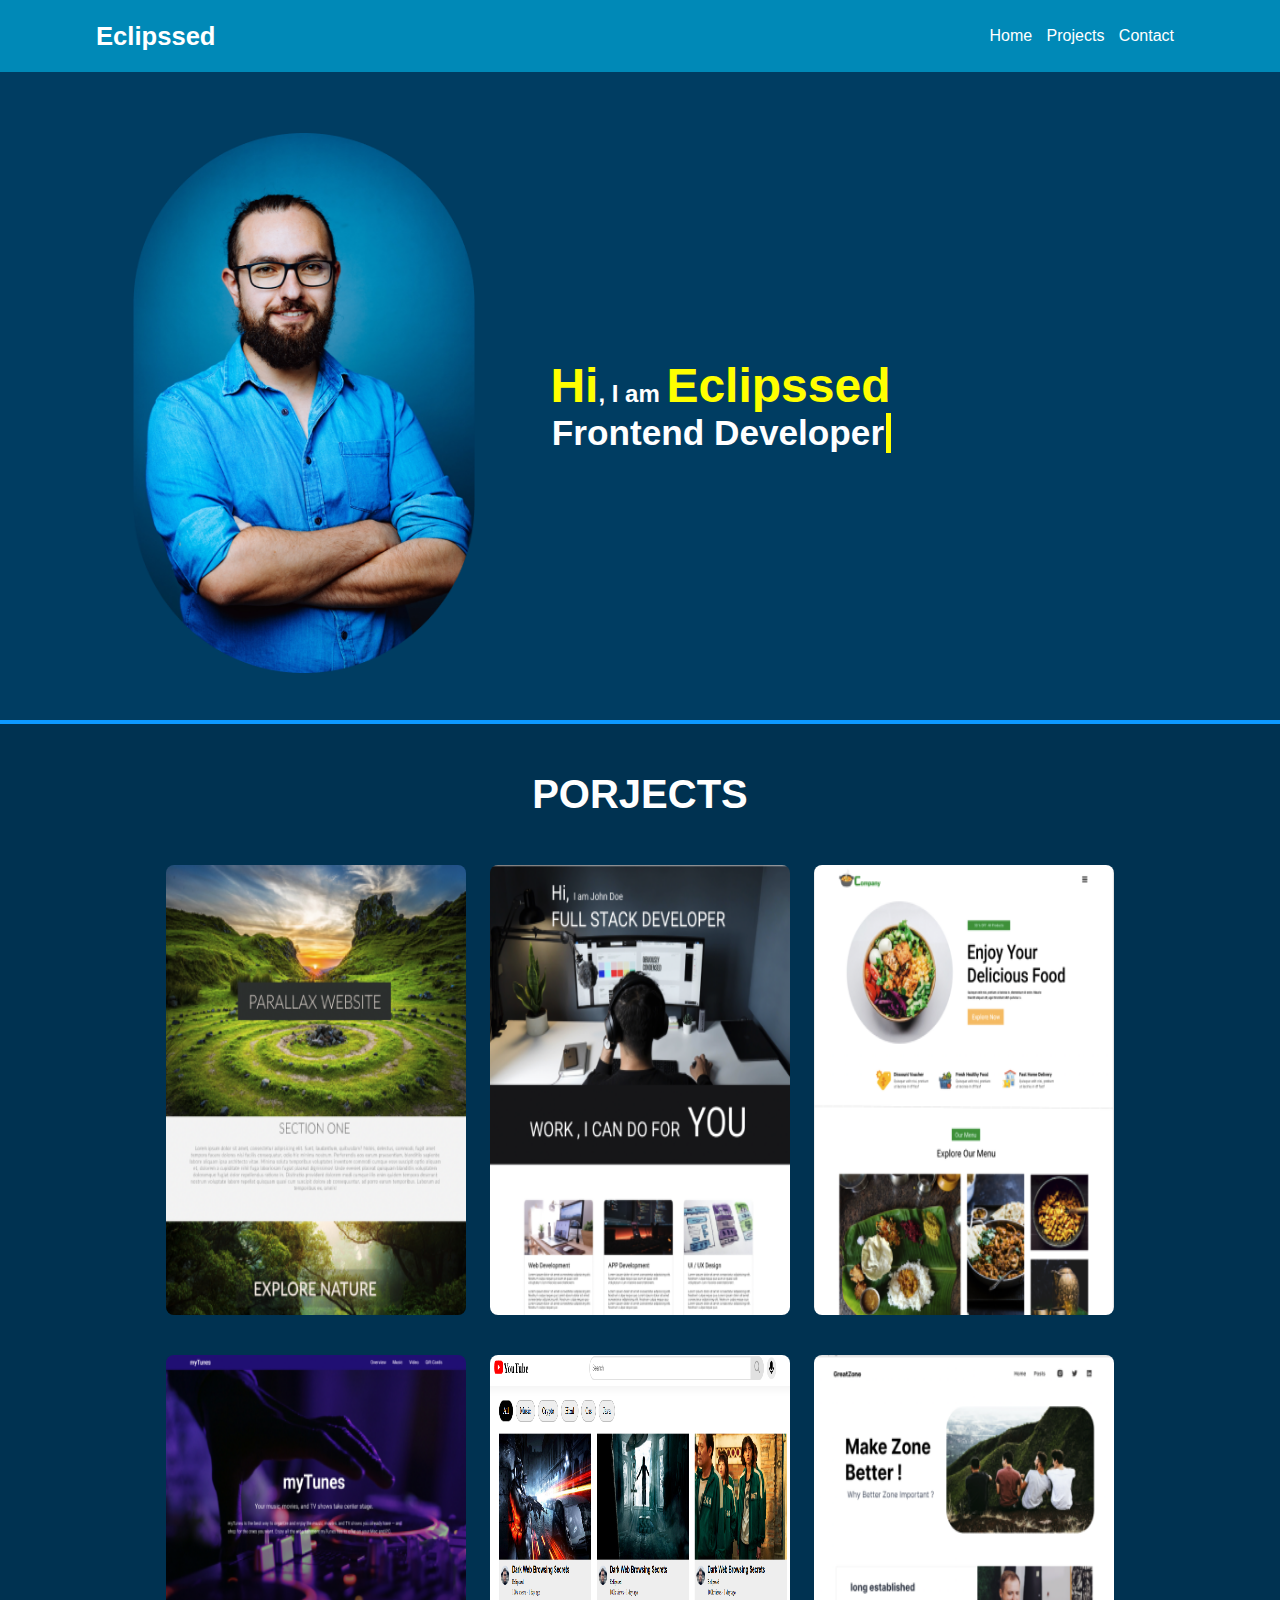
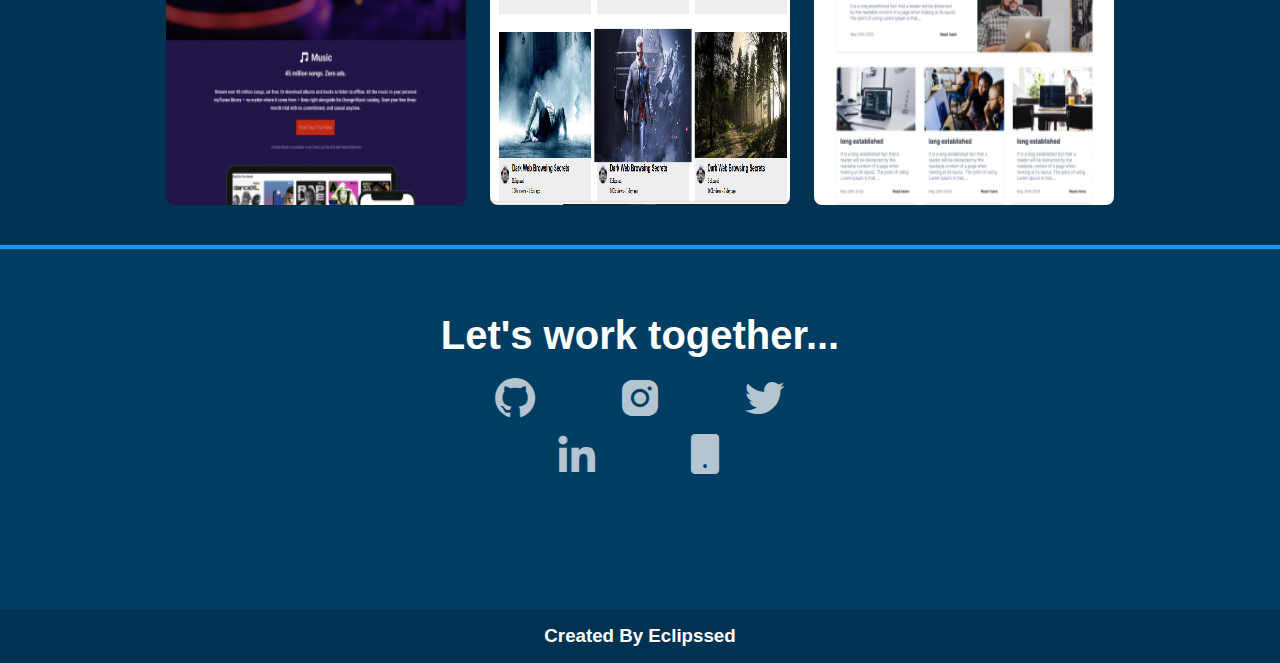
<file: index.html>
<!DOCTYPE html>
<html lang="en">
  <head>
    <meta charset="UTF-8" />
    <meta name="viewport" content="width=device-width, initial-scale=1.0" />
    <link
    rel="stylesheet"
    href="https://cdnjs.cloudflare.com/ajax/libs/animate.css/4.1.1/animate.min.css"
  />
    <link
      href="https://unpkg.com/boxicons@2.1.4/css/boxicons.min.css"
      rel="stylesheet"
    />
    <link rel="stylesheet" href="style.css" />
    <title>Portfolio Website</title>
  </head>
  <body>
    <!-- navbar -->
    <nav>
      <div class="container navbar">
        <div class="logo">
          <h2 >Eclipssed</h2>
        </div>
        <div class="links">
          <a href="#home">Home</a>
          <a href="#projects">Projects</a>
          <a href="#social-links">Contact</a>
        </div>
      </div>
    </nav>

    <!-- hero section -->

    <section  class="hero-section">
      <div id="home" class="container hero">
        <div class="img-box">
          <img class="animate__bounceInLeft animate__animated" src="IMAGES/hero.png" alt="" />
        </div>
        <div class="hero-txt">
          <h1><span class="span1">Hi</span>, I am
          <span class="span1">Eclipssed</span></h1>
          <h2>Frontend Developer</h2>
        </div>
      </div>
    </section>

    <!-- projects section -->

    <section class="project-section">
      <div class="container project">
        <h1 id="projects">Porjects</h1>
        <div class="box">
          <a href="3 PARALLEX WEBSITE/index.html"
            ><div class="img-container">
              <img src="IMAGES/project3.png" alt="" />
              <div class="box-txt">
                <h3>Parallex Website</h3>
              </div>
            </div>
          </a>
          <a href="4 DEVELOPER LANDING PAGE/index.html"
            ><div class="img-container">
              <img src="IMAGES/project4.png" alt="" />
              <div class="box-txt">
                <h3>Developer Landing Page</h3>
              </div>
            </div>
          </a>
          <a href="5 RESTAURANT WEBSITE/index.html"
            ><div class="img-container">
              <img src="IMAGES/project5.png" alt="" />
              <div class="box-txt">
                <h3>Restaurant Website</h3>
              </div>
            </div>
          </a>
        </div>
        <div class="box">
          <a href="6 MUSIC WEBSITE/index.html"
            ><div class="img-container">
              <img src="IMAGES/project6.png" alt="" />
              <div class="box-txt">
                <h3>Music Website</h3>
              </div>
            </div>
          </a>
          <a href="7 YOUTUBE CLONE/index.html"
            ><div class="img-container">
              <img src="IMAGES/ytc.png" alt="" />
              <div class="box-txt">
                <h3>Youtube Clone</h3>
              </div>
            </div>
          </a>
          <a href="9 BLOG WEBSITE/index.html"
            ><div class="img-container">
              <img src="IMAGES/project9.png" alt="" />
              <div class="box-txt">
                <h3>Blog Website</h3>
              </div>
            </div>
          </a>
        </div>
      </div>
    </section>

    <!-- Socials Section -->

    <section id="social-links" class="socials-section">
      <div class="container socials">
        <h1>Let's work together...</h1>
        <div class="icons">
          <a href=""><i class="bx bxl-github"></i></a>
          <a href=""><i class="bx bxl-instagram-alt"></i></a>
          <a href=""><i class="bx bxl-twitter"></i></a>
          <br />
          <a href=""><i class="bx bxl-linkedin"></i></a>
          <a href=""><i class="bx bxs-mobile"></i></a>
        </div>
      </div>
    </section>

    <!-- footer -->

    <footer>
        <div class="container foot">
            <h3>Created  By  Eclipssed</h3>
        </div>
    </footer>

  </body>
</html>
</file>
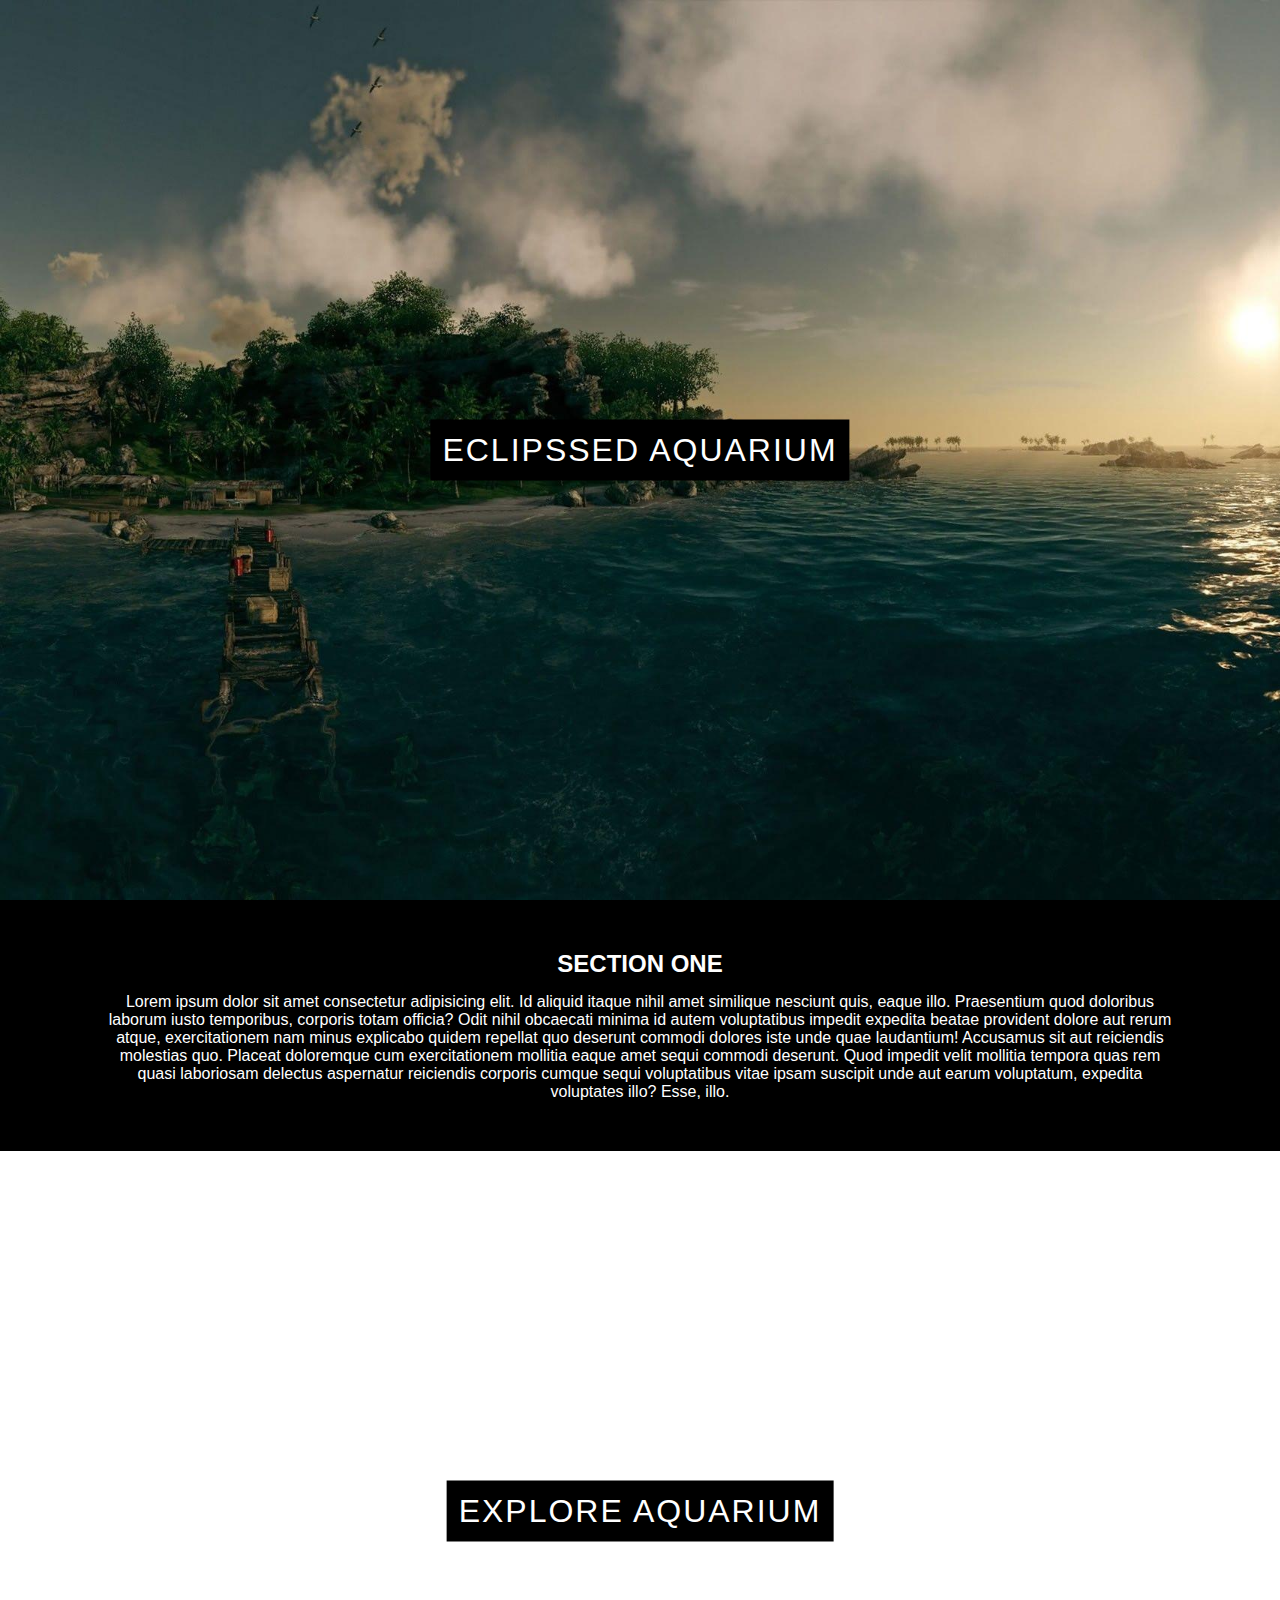
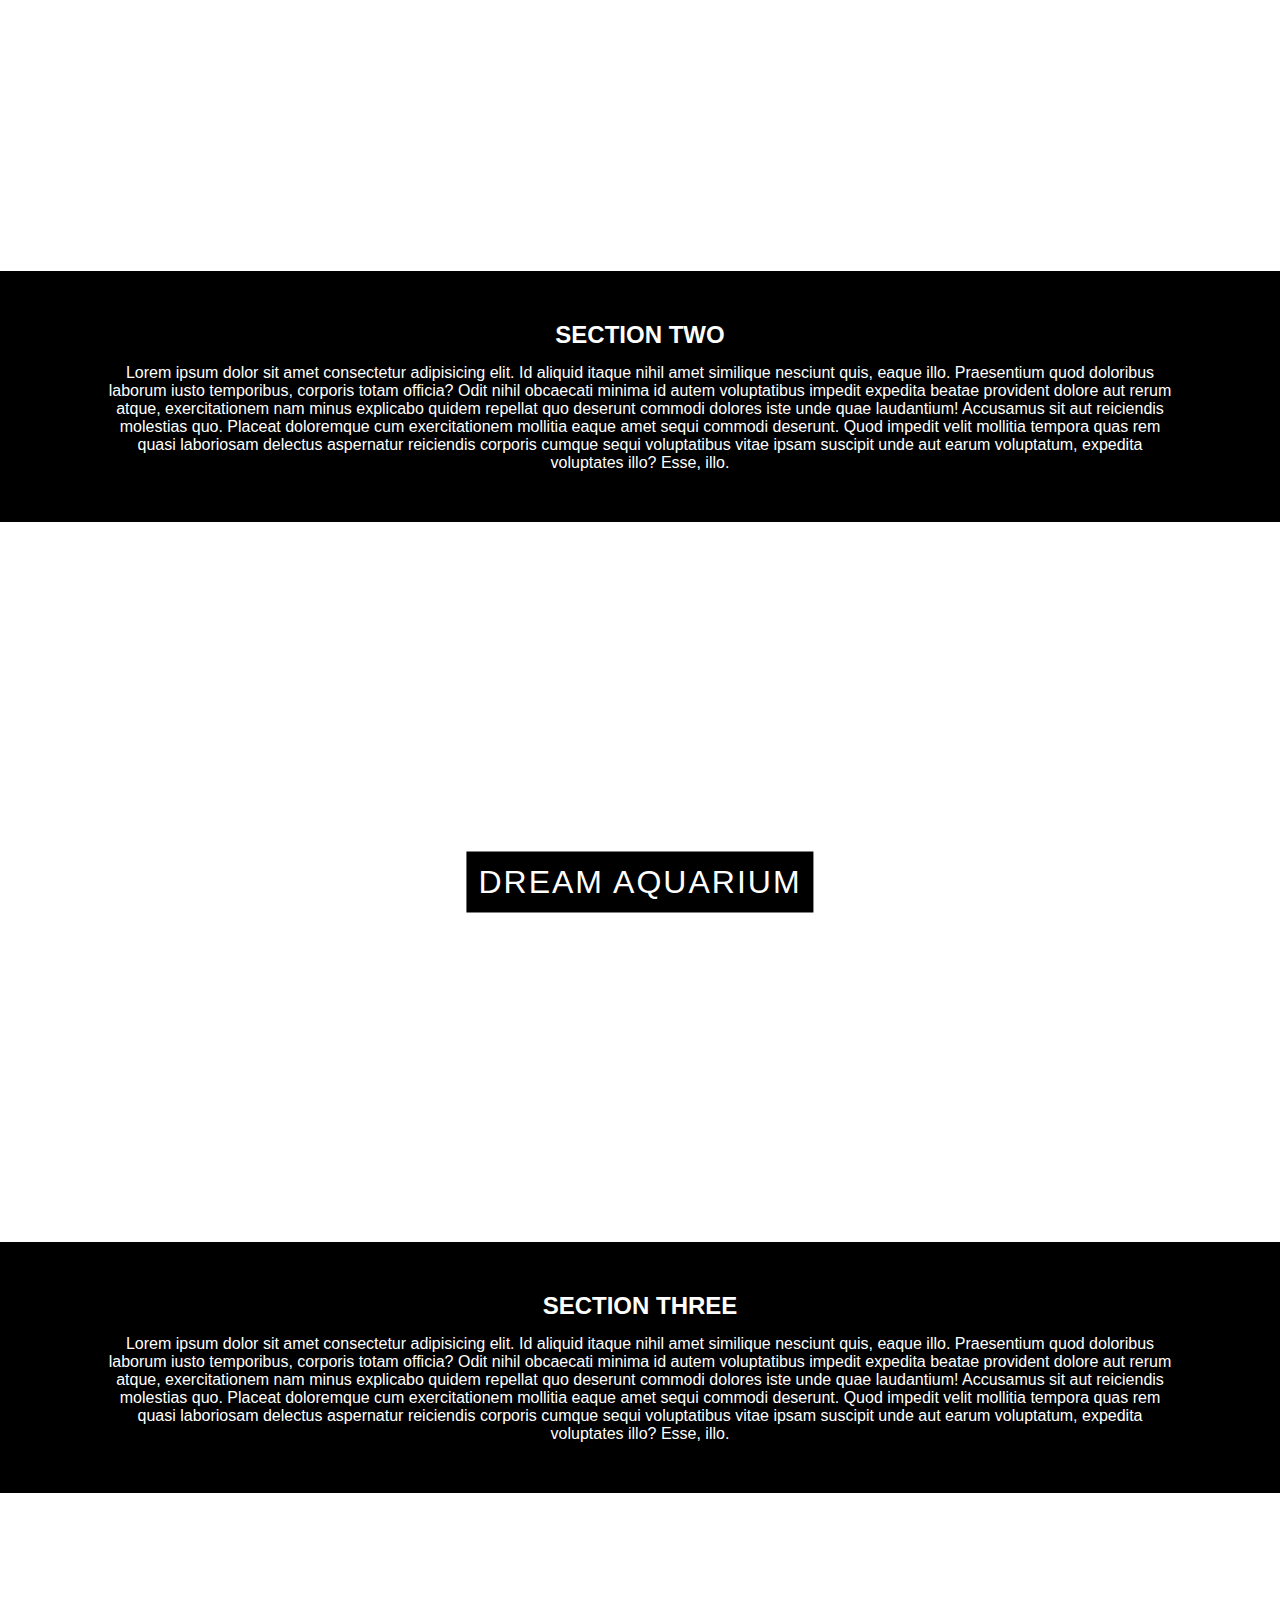
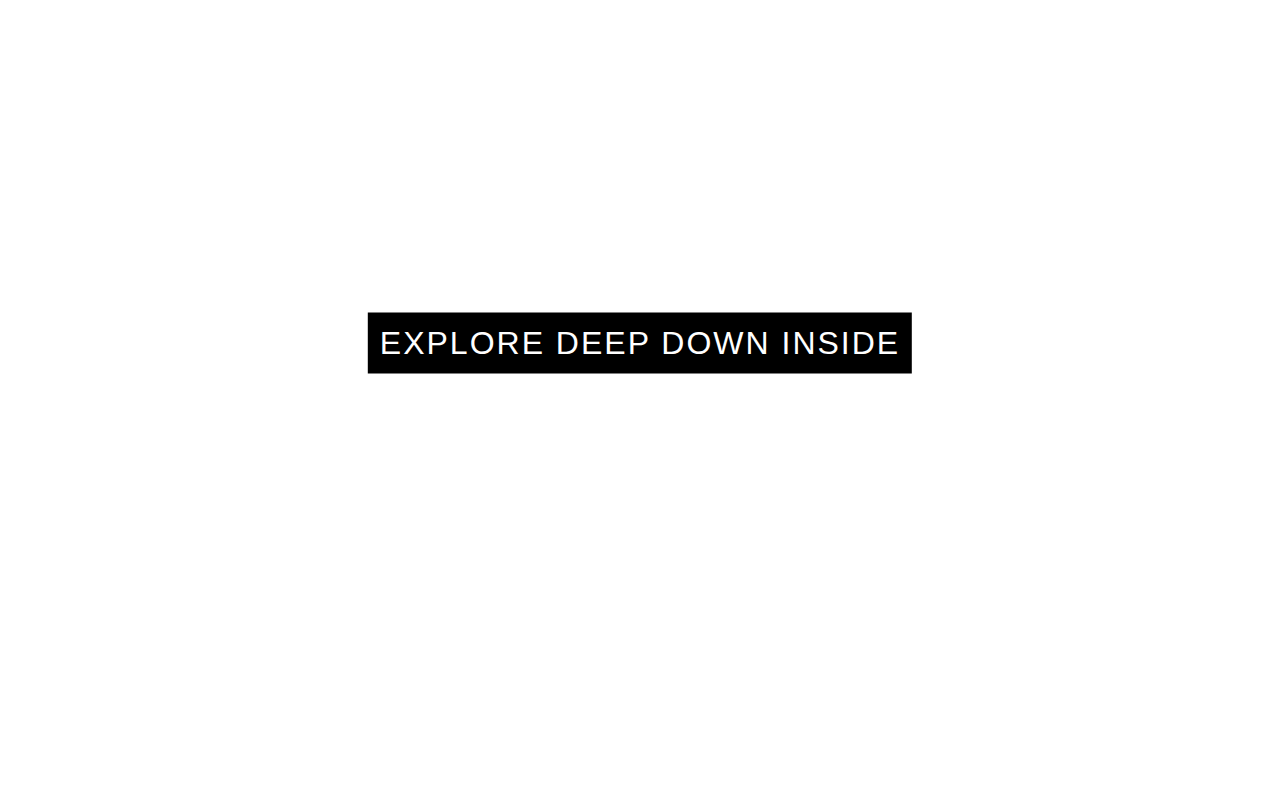
<file: 3 PARALLEX WEBSITE/index.html>
<!DOCTYPE html>
<html lang="en">
  <head>
    <meta charset="UTF-8" />
    <meta name="viewport" content="width=device-width, initial-scale=1.0" />
    <link rel="stylesheet" href="style.css" />
    <title>PARALLEX WEBSITE</title>
  </head>
  <body>
    <section class="container img1-container">
      <div class="txt-contianer">
        <span class="txt">ECLIPSSED AQUARIUM</span>
      </div>
    </section>
    <section class="section">
      <h2>SECTION ONE</h2>
      <p>
        Lorem ipsum dolor sit amet consectetur adipisicing elit. Id aliquid
        itaque nihil amet similique nesciunt quis, eaque illo. Praesentium quod
        doloribus laborum iusto temporibus, corporis totam officia? Odit nihil
        obcaecati minima id autem voluptatibus impedit expedita beatae provident
        dolore aut rerum atque, exercitationem nam minus explicabo quidem
        repellat quo deserunt commodi dolores iste unde quae laudantium!
        Accusamus sit aut reiciendis molestias quo. Placeat doloremque cum
        exercitationem mollitia eaque amet sequi commodi deserunt. Quod impedit
        velit mollitia tempora quas rem quasi laboriosam delectus aspernatur
        reiciendis corporis cumque sequi voluptatibus vitae ipsam suscipit unde
        aut earum voluptatum, expedita voluptates illo? Esse, illo.
      </p>
    </section>
    <section class="container img2-container">
      <div class="txt-contianer">
        <span class="txt">EXPLORE AQUARIUM</span>
      </div>
    </section>
    <section class="section">
      <h2>SECTION TWO</h2>
      <p>
        Lorem ipsum dolor sit amet consectetur adipisicing elit. Id aliquid
        itaque nihil amet similique nesciunt quis, eaque illo. Praesentium quod
        doloribus laborum iusto temporibus, corporis totam officia? Odit nihil
        obcaecati minima id autem voluptatibus impedit expedita beatae provident
        dolore aut rerum atque, exercitationem nam minus explicabo quidem
        repellat quo deserunt commodi dolores iste unde quae laudantium!
        Accusamus sit aut reiciendis molestias quo. Placeat doloremque cum
        exercitationem mollitia eaque amet sequi commodi deserunt. Quod impedit
        velit mollitia tempora quas rem quasi laboriosam delectus aspernatur
        reiciendis corporis cumque sequi voluptatibus vitae ipsam suscipit unde
        aut earum voluptatum, expedita voluptates illo? Esse, illo.
      </p>
    </section>
    <section class="container img3-container">
      <div class="txt-contianer">
        <span class="txt">DREAM AQUARIUM</span>
      </div>
    </section>
    <section class="section">
      <h2>SECTION THREE</h2>
      <p>
        Lorem ipsum dolor sit amet consectetur adipisicing elit. Id aliquid
        itaque nihil amet similique nesciunt quis, eaque illo. Praesentium quod
        doloribus laborum iusto temporibus, corporis totam officia? Odit nihil
        obcaecati minima id autem voluptatibus impedit expedita beatae provident
        dolore aut rerum atque, exercitationem nam minus explicabo quidem
        repellat quo deserunt commodi dolores iste unde quae laudantium!
        Accusamus sit aut reiciendis molestias quo. Placeat doloremque cum
        exercitationem mollitia eaque amet sequi commodi deserunt. Quod impedit
        velit mollitia tempora quas rem quasi laboriosam delectus aspernatur
        reiciendis corporis cumque sequi voluptatibus vitae ipsam suscipit unde
        aut earum voluptatum, expedita voluptates illo? Esse, illo.
      </p>
    </section>
    <section class="container img4-container">
        <div class="txt-contianer">
          <span class="txt">EXPLORE DEEP DOWN INSIDE</span>
        </div>
      </section>
  </body>
</html>
</file>
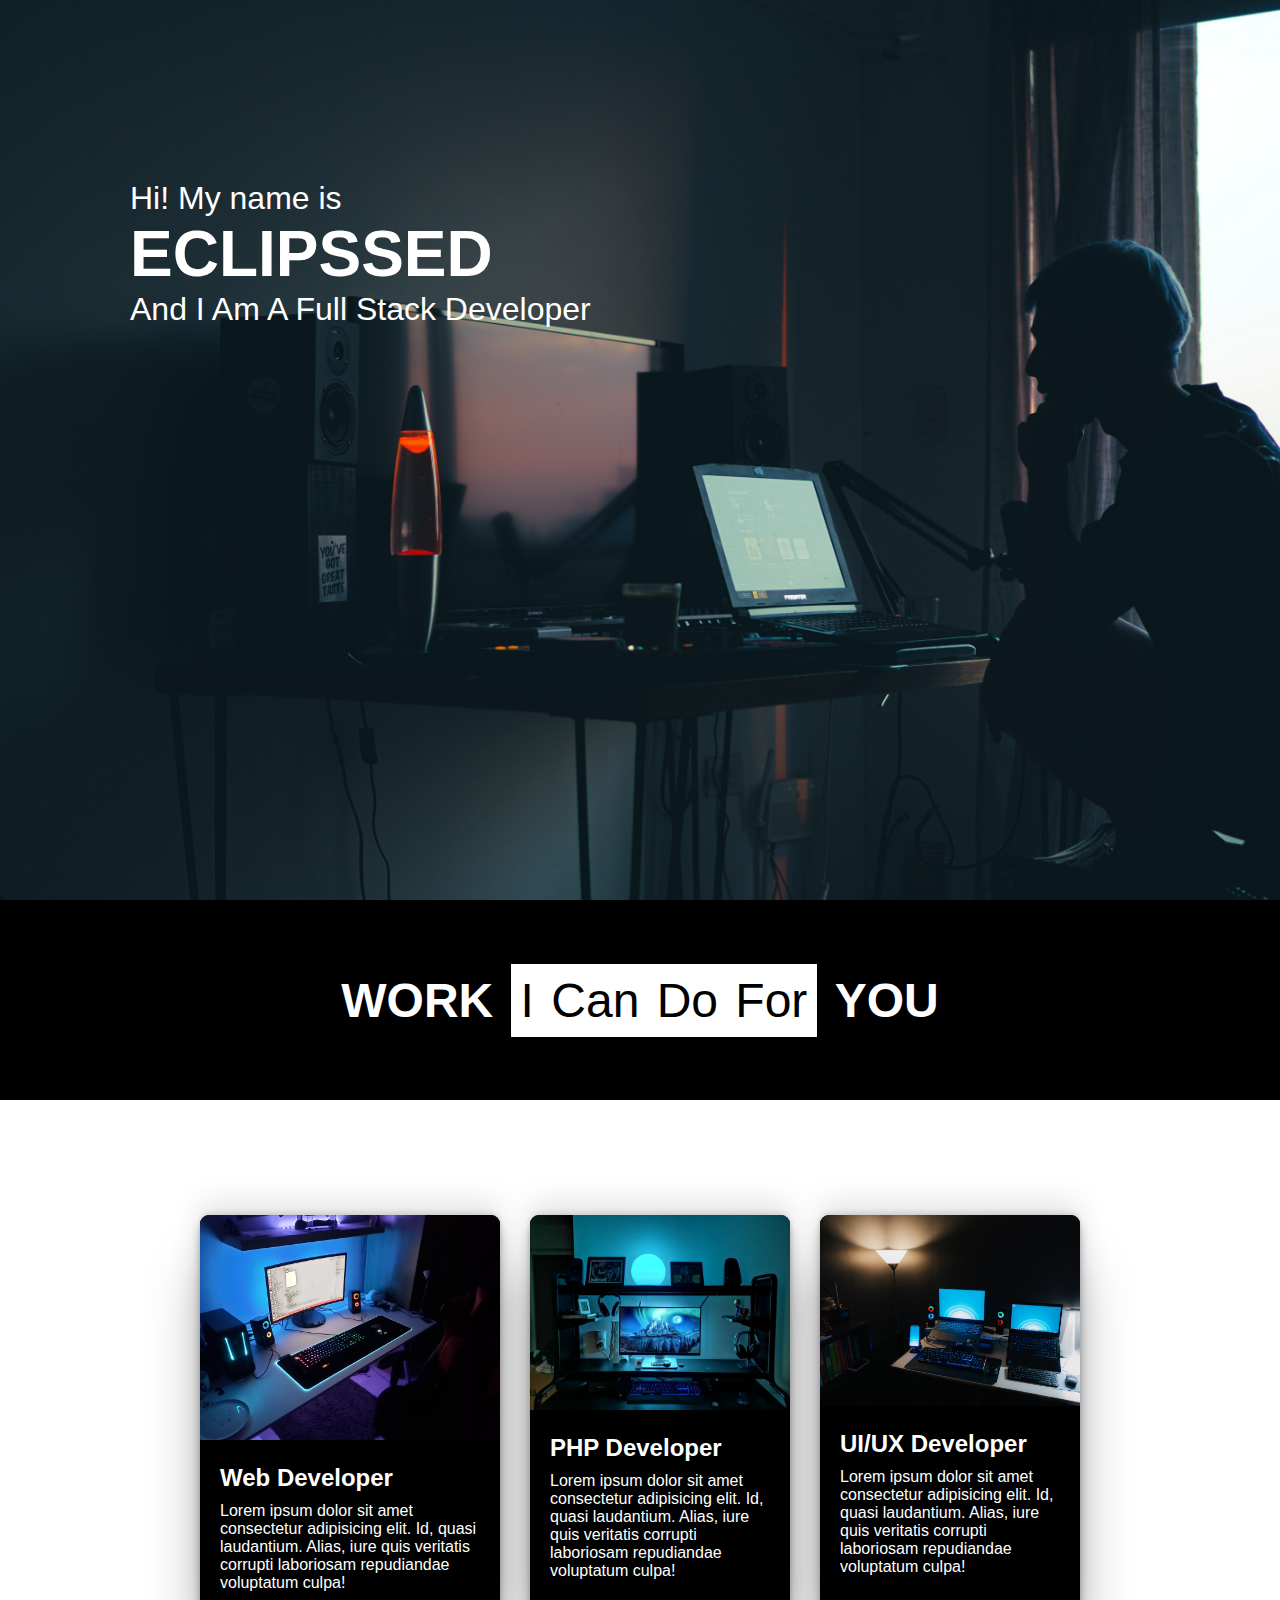
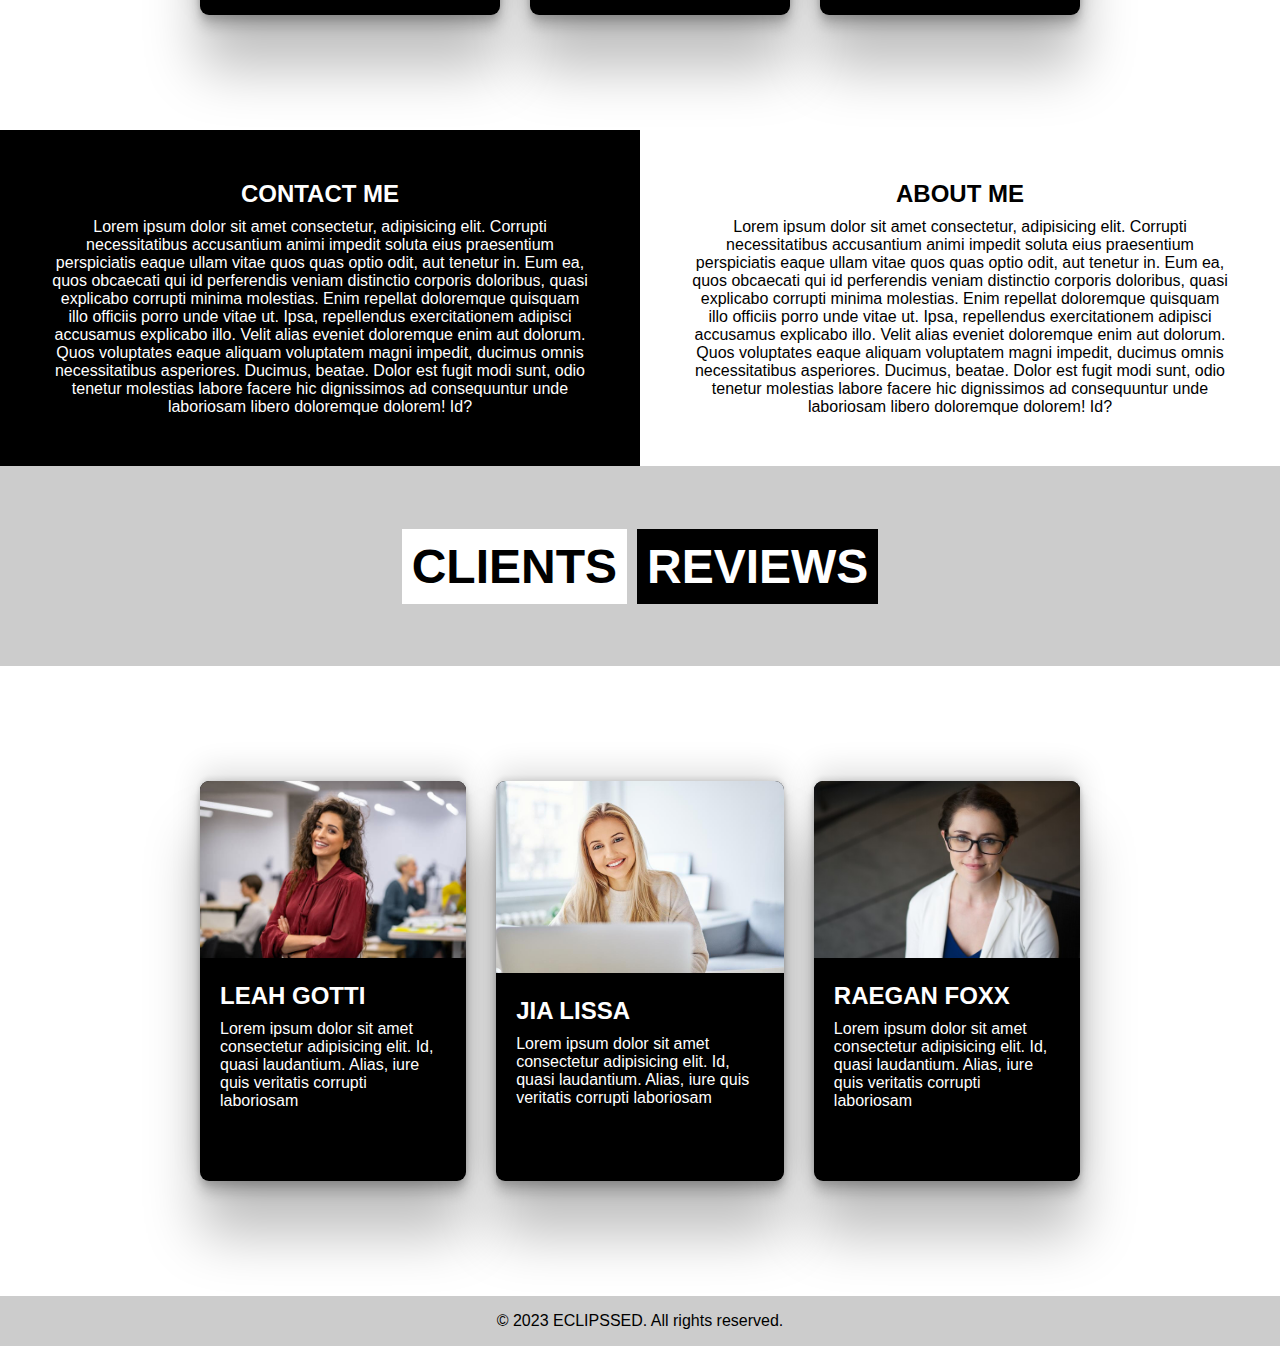
<file: 4 DEVELOPER LANDING PAGE/index.html>
<!DOCTYPE html>
<html lang="en">
  <head>
    <meta charset="UTF-8" />
    <meta name="viewport" content="width=device-width, initial-scale=1.0" />
    <link rel="stylesheet" href="style.css" />
    <title>Developer landing page</title>
  </head>
  <body>
    <div class="img-container">
      <div class="txt-container">
        <span>Hi! My name is</span>
        <h1>ECLIPSSED</h1>
        <span class="stack">And I Am A Full Stack Developer</span>
      </div>
    </div>
    <section class="section1">
      <span class="work"
        ><span class="bold">WORK</span>
        <span class="special">I Can Do For</span> <span class="bold"> YOU</span>
      </span>
    </section>
    <section class="section2">
      <div class="container">
        <div class="sm-img-container">
          <img src="IMAGES/6.jpg" alt="" />
        </div>
        <div class="space">
          <h2>Web Developer</h2>
          <p>
            Lorem ipsum dolor sit amet consectetur adipisicing elit. Id, quasi
            laudantium. Alias, iure quis veritatis corrupti laboriosam
            repudiandae voluptatum culpa!
          </p>
        </div>
      </div>
      <div class="container">
        <div class="sm-img-container">
          <img src="IMAGES/5.jpg" alt="" />
        </div>
        <div class="space">
          <h2>PHP Developer</h2>
          <p>
            Lorem ipsum dolor sit amet consectetur adipisicing elit. Id, quasi
            laudantium. Alias, iure quis veritatis corrupti laboriosam
            repudiandae voluptatum culpa!
          </p>
        </div>
      </div>
      <div class="container">
        <div class="sm-img-container">
          <img src="IMAGES/4.jpeg" alt="" />
        </div>
        <div class="space">
          <h2>UI/UX Developer</h2>
          <p>
            Lorem ipsum dolor sit amet consectetur adipisicing elit. Id, quasi
            laudantium. Alias, iure quis veritatis corrupti laboriosam
            repudiandae voluptatum culpa!
          </p>
        </div>
      </div>
    </section>
    <section class="section3">
      <div class="desc1">
        <h2>CONTACT ME</h2>
        <p>
          Lorem ipsum dolor sit amet consectetur, adipisicing elit. Corrupti
          necessitatibus accusantium animi impedit soluta eius praesentium
          perspiciatis eaque ullam vitae quos quas optio odit, aut tenetur in.
          Eum ea, quos obcaecati qui id perferendis veniam distinctio corporis
          doloribus, quasi explicabo corrupti minima molestias. Enim repellat
          doloremque quisquam illo officiis porro unde vitae ut. Ipsa,
          repellendus exercitationem adipisci accusamus explicabo illo. Velit
          alias eveniet doloremque enim aut dolorum. Quos voluptates eaque
          aliquam voluptatem magni impedit, ducimus omnis necessitatibus
          asperiores. Ducimus, beatae. Dolor est fugit modi sunt, odio tenetur
          molestias labore facere hic dignissimos ad consequuntur unde
          laboriosam libero doloremque dolorem! Id?
        </p>
      </div>
      <div class="desc2">
        <h2>ABOUT ME</h2>
        <p>
          Lorem ipsum dolor sit amet consectetur, adipisicing elit. Corrupti
          necessitatibus accusantium animi impedit soluta eius praesentium
          perspiciatis eaque ullam vitae quos quas optio odit, aut tenetur in.
          Eum ea, quos obcaecati qui id perferendis veniam distinctio corporis
          doloribus, quasi explicabo corrupti minima molestias. Enim repellat
          doloremque quisquam illo officiis porro unde vitae ut. Ipsa,
          repellendus exercitationem adipisci accusamus explicabo illo. Velit
          alias eveniet doloremque enim aut dolorum. Quos voluptates eaque
          aliquam voluptatem magni impedit, ducimus omnis necessitatibus
          asperiores. Ducimus, beatae. Dolor est fugit modi sunt, odio tenetur
          molestias labore facere hic dignissimos ad consequuntur unde
          laboriosam libero doloremque dolorem! Id?
        </p>
      </div>
    </section>
    <section class="section1 client-reviews">
        <div class="client-container">
      <span class="client">CLIENTS</span> 
      <span class="reviews">REVIEWS</span>
    </div>
    </section>
    <section class="section2 hello">
      <div class="container">
        <div class="sm-img-container">
          <img src="IMAGES/12.jpg" alt="" />
        </div>
        <div class="space">
          <h2>LEAH GOTTI</h2>
          <p>
            Lorem ipsum dolor sit amet consectetur adipisicing elit. Id, quasi
            laudantium. Alias, iure quis veritatis corrupti laboriosam
            
          </p>
        </div>
      </div>
      <div class="container">
        <div class="sm-img-container">
          <img src="IMAGES/13.jpg" alt="" />
        </div>
        <div class="space">
          <h2>JIA LISSA</h2>
          <p>
            Lorem ipsum dolor sit amet consectetur adipisicing elit. Id, quasi
            laudantium. Alias, iure quis veritatis corrupti laboriosam
           
          </p>
        </div>
      </div>
      <div class="container">
        <div class="sm-img-container">
          <img src="IMAGES/18.jpg" alt="" />
        </div>
        <div class="space">
          <h2>RAEGAN FOXX</h2>
          <p>
            Lorem ipsum dolor sit amet consectetur adipisicing elit. Id, quasi
            laudantium. Alias, iure quis veritatis corrupti laboriosam
            
          </p>
        </div>
      </div>
    </section>
    <footer>
      <p>&copy; 2023 ECLIPSSED. All rights reserved.</p>
    </footer>
  </body>
</html>
</file>
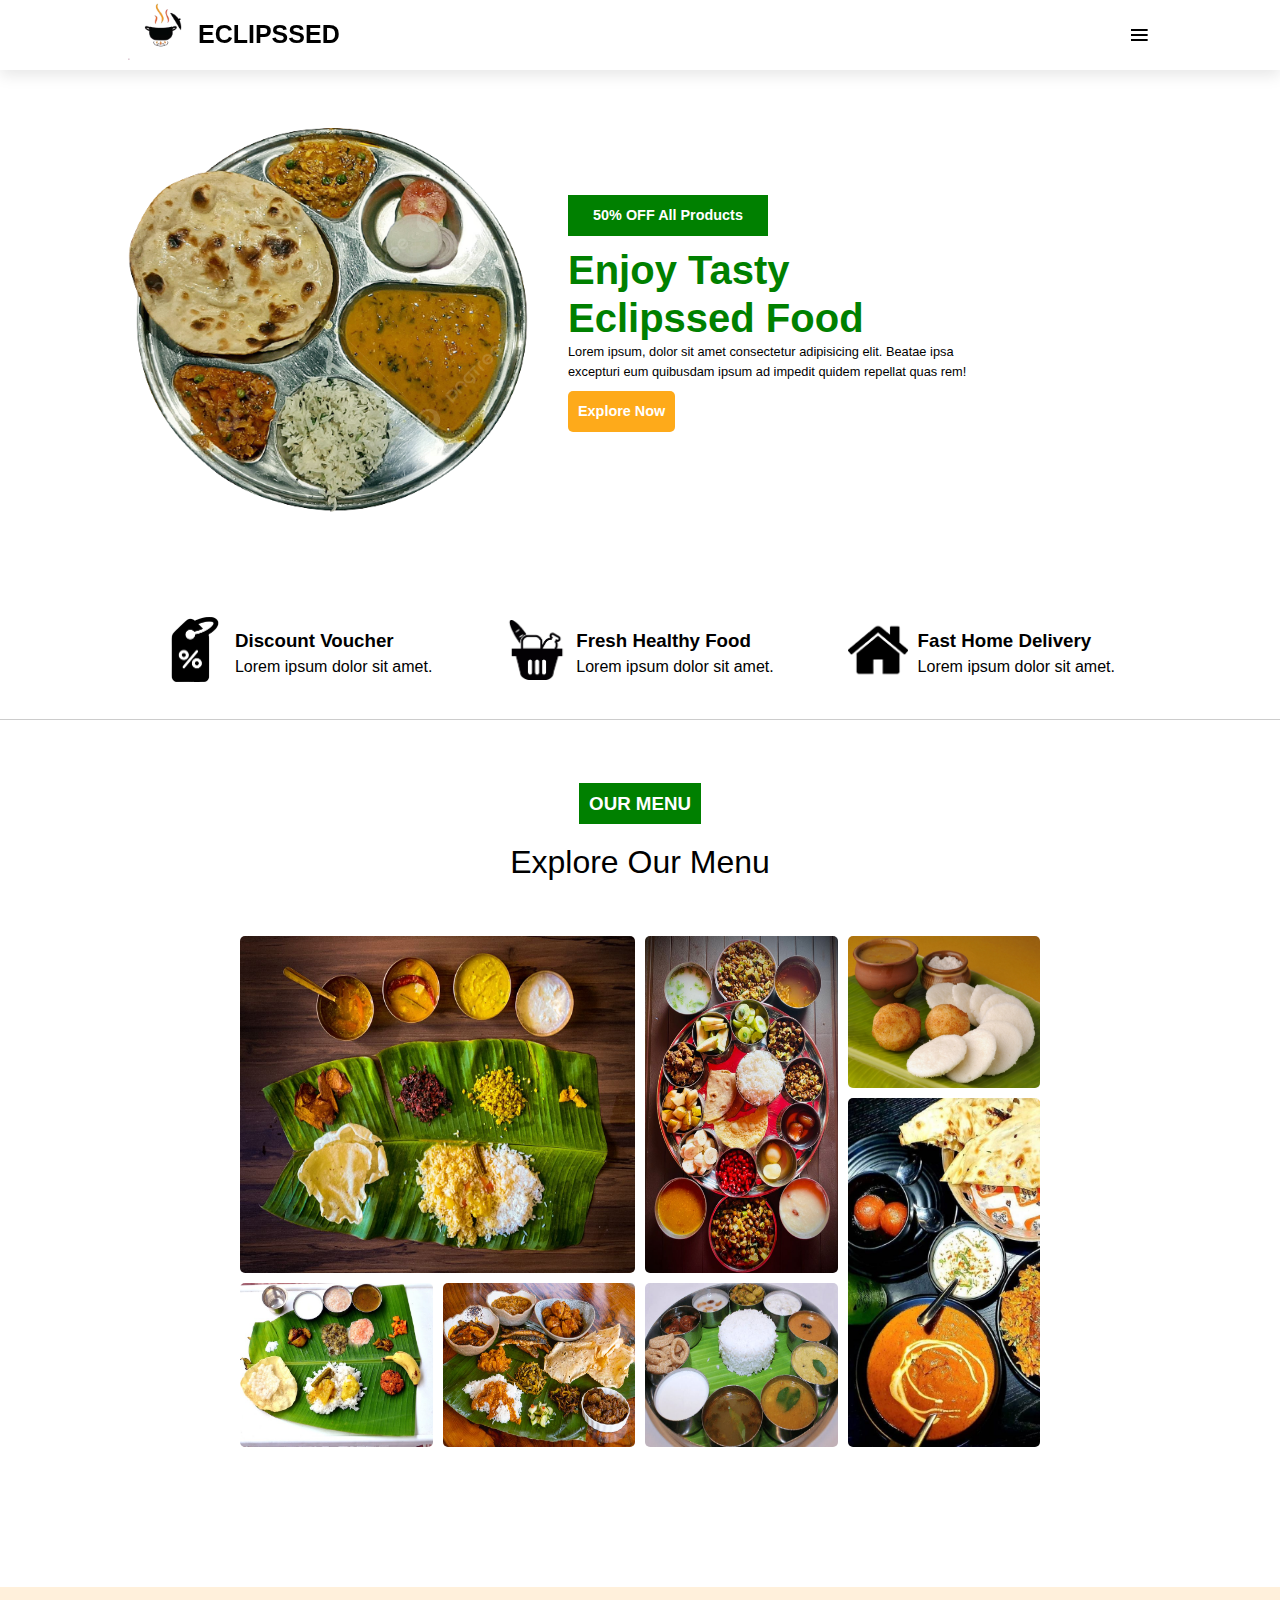
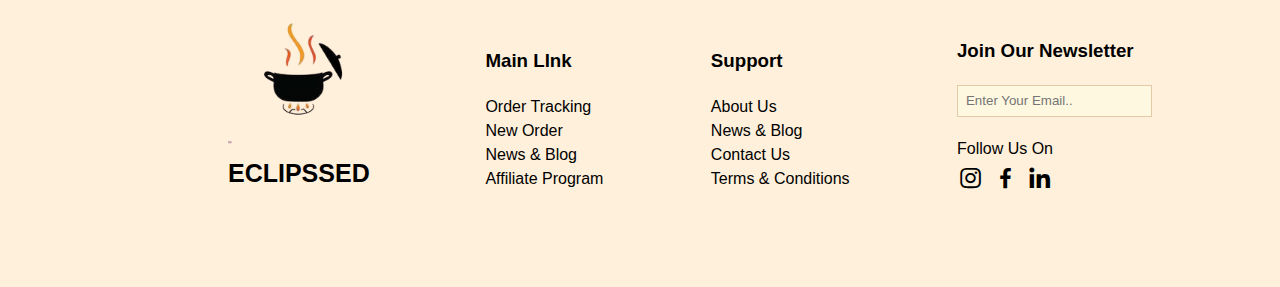
<file: 5 RESTAURANT WEBSITE/index.html>
<!DOCTYPE html>
<html lang="en">
  <head>
    <meta charset="UTF-8" />
    <meta name="viewport" content="width=device-width, initial-scale=1.0" />
    <link
      href="https://unpkg.com/boxicons@2.1.4/css/boxicons.min.css"
      rel="stylesheet"
    />
    <link rel="stylesheet" href="style.css" />
    <title>RESTAURANT WEBSITE</title>
  </head>
  <body>
    <nav>
      <div class="container navbar">
        <div class="img1-container">
          <img src="IMAGES/f.png" alt="" />
          <span>ECLIPSSED</span>
        </div>
        <i class="bx bx-menu"></i>
      </div>
    </nav>

    <!-- section1 -->

    <section class="section1">
      <div class="container">
        <div class="img2-container">
          <img src="IMAGES/13.png" alt="" />
        </div>
        <div class="title-container">
          <div class="h4"><h4>50% OFF All Products</h4></div>
          <h1 style="color: green">Enjoy Tasty Eclipssed Food</h1>
          <p>
            Lorem ipsum, dolor sit amet consectetur adipisicing elit. Beatae
            ipsa excepturi eum quibusdam ipsum ad impedit quidem repellat quas
            rem!
          </p>
          <button class="h4">Explore Now</button>
        </div>
      </div>
    </section>
    <section class="section2">
      <div class="container">
        <div class="voucher">
          <div class="img3-container">
            <img src="IMAGES/voucher2.png" alt="" />
          </div>
          <div class="title">
            <h3>Discount Voucher</h3>
            <p>Lorem ipsum dolor sit amet.</p>
          </div>
        </div>
        <div class="voucher">
          <div class="img3-container">
            <img src="IMAGES/basket.png" alt="" />
          </div>
          <div class="title">
            <h3>Fresh Healthy Food</h3>
            <p>Lorem ipsum dolor sit amet.</p>
          </div>
        </div>
        <div class="voucher">
          <div class="img3-container">
            <img src="IMAGES/home.png" alt="" />
          </div>
          <div class="title">
            <h3>Fast Home Delivery</h3>
            <p>Lorem ipsum dolor sit amet.</p>
          </div>
        </div>
      </div>
    </section>
    <section class="section3">
        <div class="menu">
            <div class="menu-container">
            <h3 class="h3">OUR MENU</h3></div>
            <p class="explore">Explore Our Menu</p>
        </div>
    </section>
    <section class="section4">
        <div class="container grid">
            <div class="grid-container">
            <div class="item item1">
                <img src="IMAGES/1.jpg" alt="">
            </div>
            <div class="item item2">
                <img src="IMAGES/g.jpg" alt="">
            </div>
            <div class="item item3">
                <img src="IMAGES/4.jpg" alt="">
            </div>
            <div class="item item4">
                <img src="IMAGES/5.jpg" alt="">
            </div>
            <div class="item item5">
                <img src="IMAGES/3.jpg" alt="">
            </div>
            <div class="item item6">
                <img src="IMAGES/7.jpeg" alt="">
            </div>
            <div class="item item7">
                <img src="IMAGES/i.jpg" alt="">
            </div>
        </div>
        </div>
    </section>

    <footer class="footer">
        <div class="container foot">
            <div class="fimg">
                <img src="IMAGES/f.png" alt="" />
                <span>ECLIPSSED</span>
              </div>
              <div class="main-link">
                <h3>Main LInk</h3>
                <p>Order Tracking</p>
                <p>New Order</p>
                <p>News & Blog</p>
                <p>Affiliate Program</p>
              </div>
              <div class="main-link">
                <h3>Support</h3>
                <p>About Us</p>
                <p>News & Blog</p>
                <p>Contact Us</p>
                <p>Terms & Conditions</p>
              </div>
              <div class="main-link">
                <h3>Join Our Newsletter</h3>
                <input type="text" placeholder="Enter Your Email..">
                <p>Follow Us On</p>
                <div class="icons-container">
                    <a href=""><i class='bx bxl-instagram' ></i></a>
                    <a href=""><i class='bx bxl-facebook' ></i></a>
                    <a href=""><i class='bx bxl-linkedin' ></i></a>
                </div>
                
              </div>
        </div>
    </footer>
  </body>
</html>
</file>
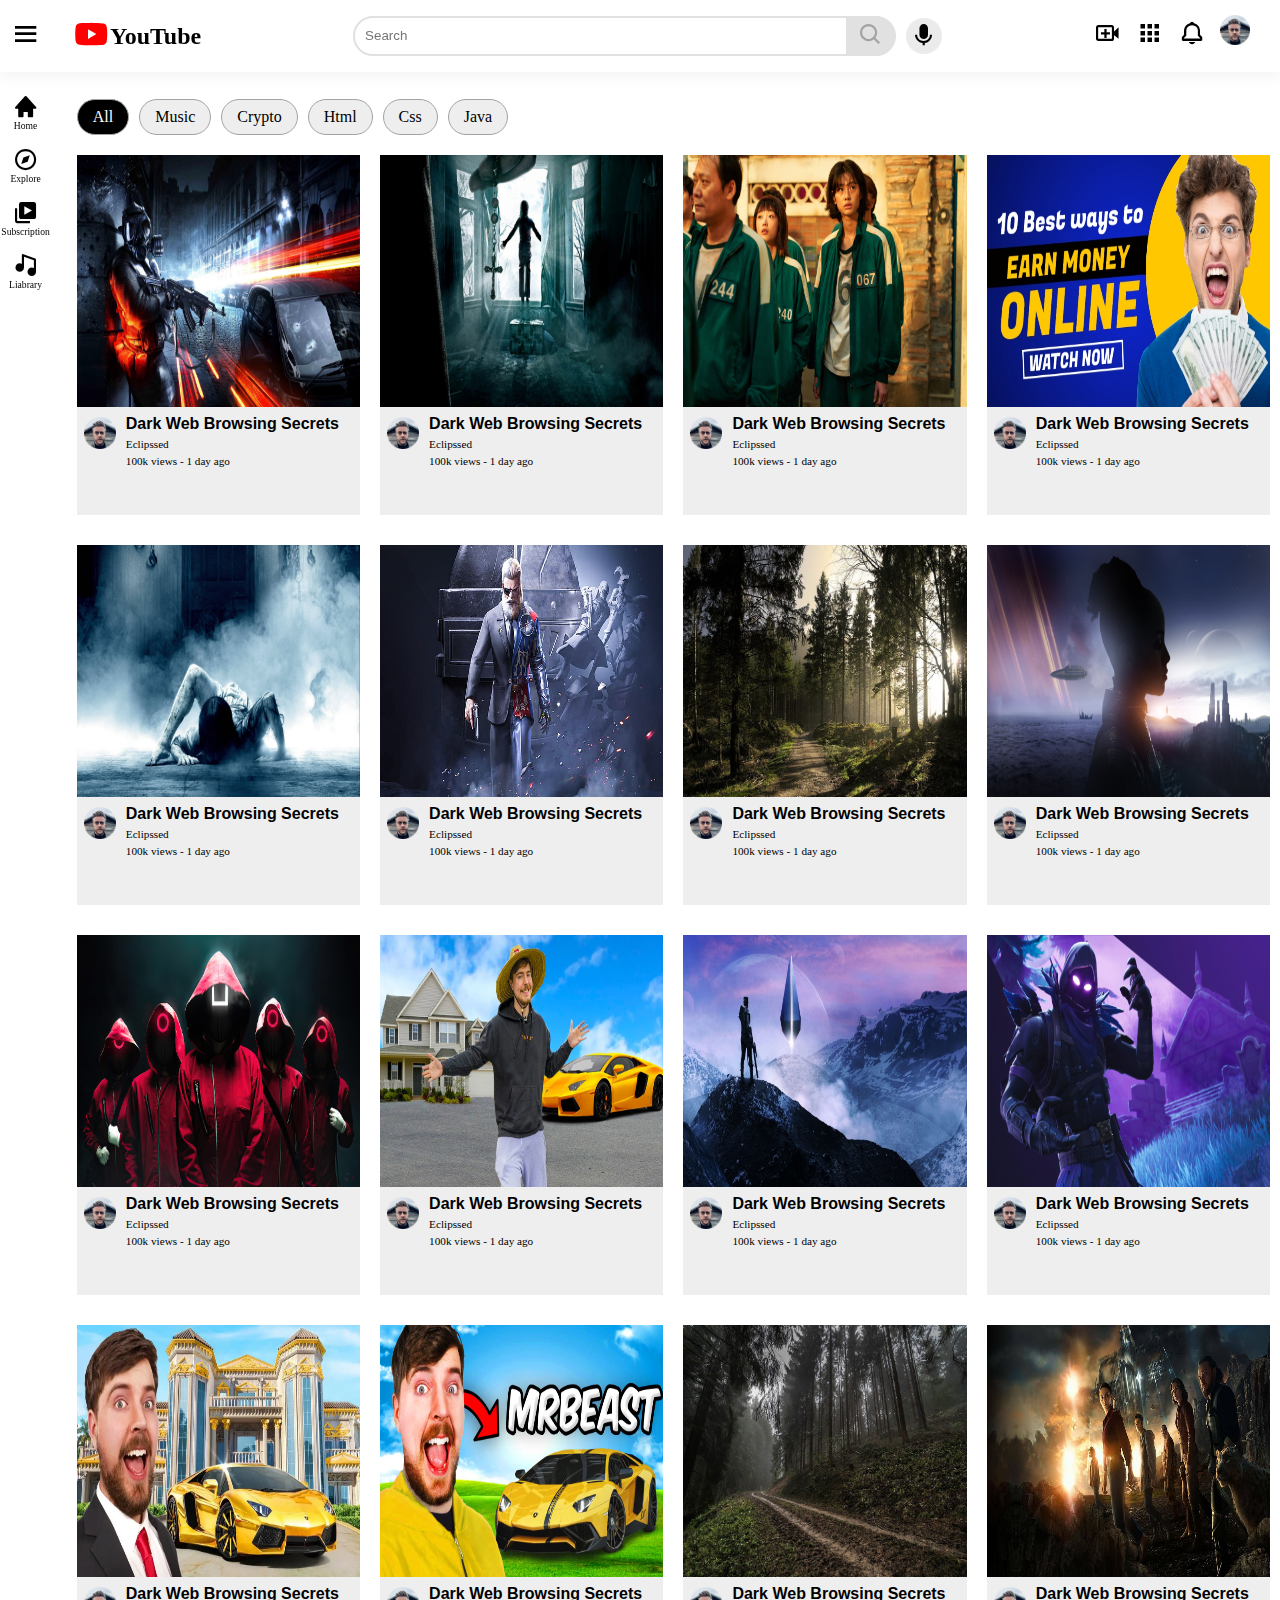
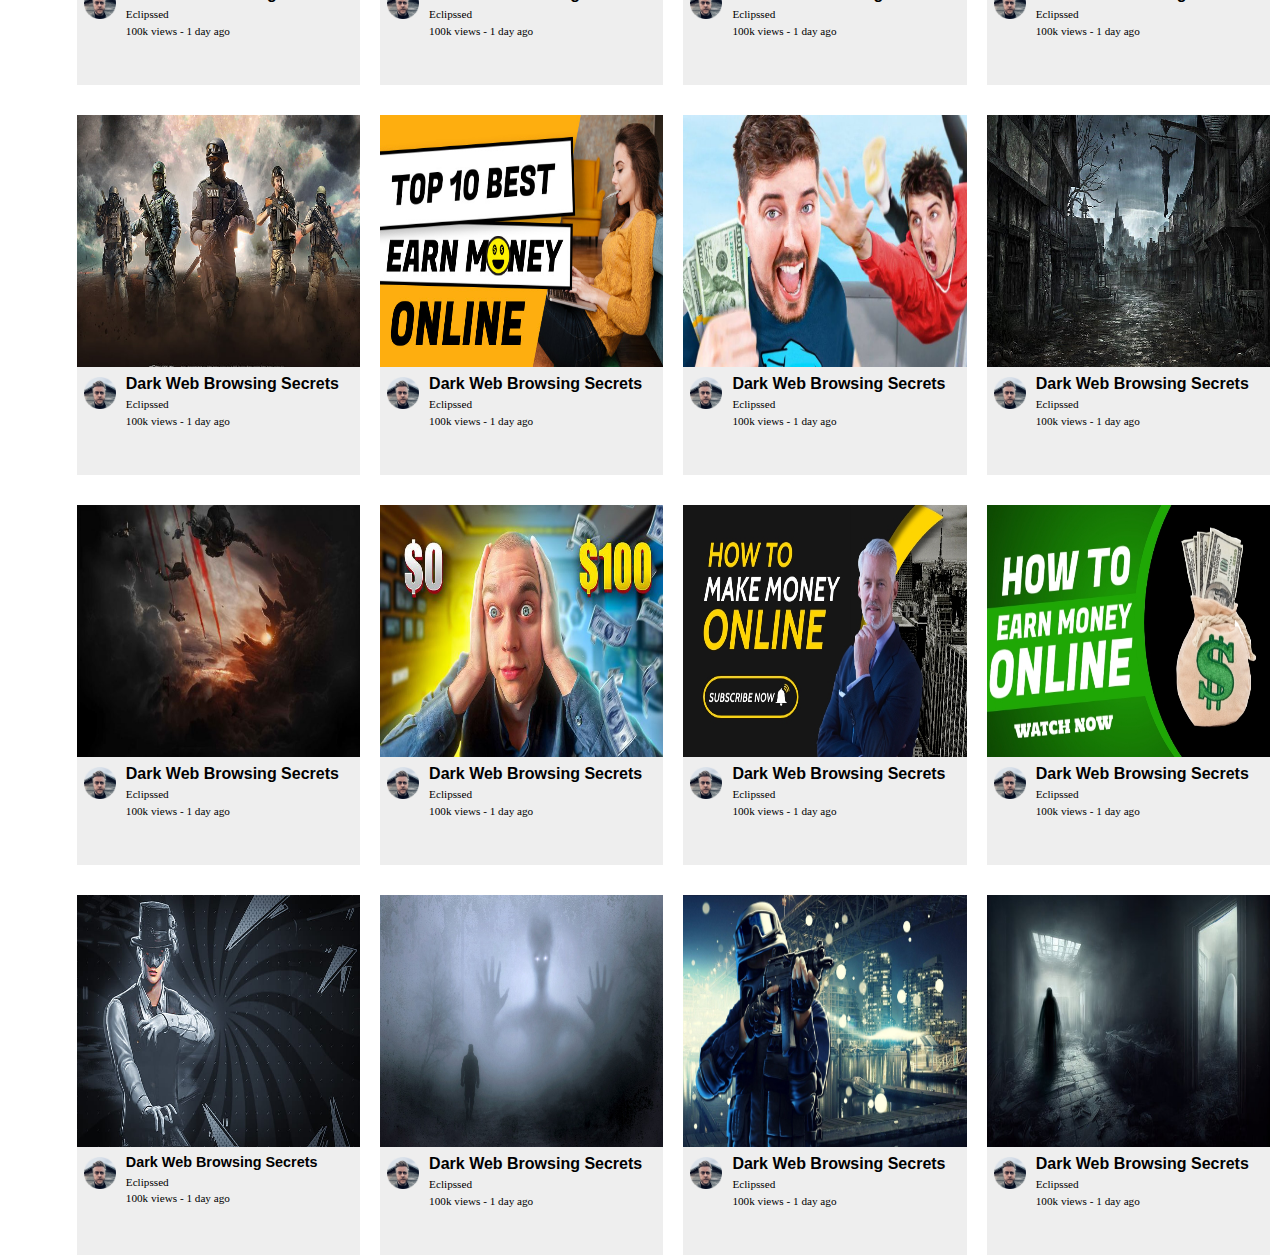
<file: 7 YOUTUBE CLONE/index.html>
<!DOCTYPE html>
<html lang="en">
  <head>
    <meta charset="UTF-8" />
    <meta name="viewport" content="width=device-width, initial-scale=1.0" />
    <link
      href="https://unpkg.com/boxicons@2.1.4/css/boxicons.min.css"
      rel="stylesheet"
    />
    <link rel="stylesheet" href="style.css" />
    <title>YouTube Clone</title>
  </head>
  <body>
    <!-- Top Navbar -->

    <nav class="top-nav">
      <div class="yt-container">
        <a href=""
          ><i style="font-size: 2rem; margin-right: 30px" class="bx bx-menu"></i
        ></a>
        <a href="">
          <i style="font-size: 2.4rem; color: red" class="bx bxl-youtube"></i
        ></a>
        <a style="text-decoration: none; color: black" href="">
          <h4 style="font-weight: 700; font-size: 1.5rem">YouTube</h4></a
        >
      </div>
      <div class="input-container">
        <input type="text" placeholder="Search" />
        <i class="bx bx-search"></i>
        <a href="">
          <i
            style="
              background-color: #ebebeb;
              font-size: 1.6rem;
              border-radius: 50%;
              padding: 5px;
              margin-left: 10px;
              
            "
            class="bx bxs-microphone"
          ></i
        ></a>
      </div>
      <div class="icons-container">
        <a href=""><i class="bx bx-video-plus"></i></a>
        <a href=""><i class="bx bxs-grid"></i></a>
        <a href=""><i class="bx bx-bell"></i></a>
        <div style="margin-right: 30px" class="img-container">
          <a href=""> <img src="IMAGES/2.png" alt="" /></a>
        </div>
      </div>
    </nav>

    <!-- Side Navbar -->

    <section class="hero-section">
      <aside class="side-nav">
        <div
          style="margin-top: 10px; text-align: center"
          class="side-nav-container"
        >
          <a href=""><i class="bx bxs-home"></i></a>
          <p style="font-size: 0.6rem; margin-top: -10px">Home</p>
        </div>

        <div
          style="margin-top: 10px; text-align: center"
          class="side-nav-container"
        >
          <a href=""><i class="bx bx-compass"></i></a>
          <p style="font-size: 0.6rem; margin-top: -10px">Explore</p>
        </div>

        <div
          style="margin-top: 10px; text-align: center"
          class="side-nav-container"
        >
          <a href=""><i class="bx bxs-videos"></i></a>
          <p style="font-size: 0.6rem; margin-top: -10px">Subscription</p>
        </div>
        <div
          style="margin-top: 10px; text-align: center"
          class="side-nav-container"
        >
          <a href=""><i class="bx bxs-music"></i></a>
          <p style="font-size: 0.6rem; margin-top: -10px">Liabrary</p>
        </div>
      </aside>
      <aside class="content-container">
        <div class="categories">
          <p style="background-color: black; color: white">All</p>
          <p>Music</p>
          <p>Crypto</p>
          <p>Html</p>
          <p>Css</p>
          <p>Java</p>
        </div>
        <div class="content">
          <div class="parent-box">
            <div class="box">
              <div class="box-img-cont">
                <img src="IMAGES/3.jpg" alt="" />
              </div>
              <div class="box2">
                <div class="prof-img">
                  <img src="IMAGES/2.png" alt="" />
                </div>
                <div class="box-txt-cont">
                  <p class="title"
                    style="
                      font-size: 1rem;
                      font-weight: 600;
                      font-family: sans-serif;
                    "
                  >
                    Dark Web Browsing Secrets

                  </p>
                  <p>Eclipssed

                  </p>
                  <p>100k views - 1 day ago</p>
                </div>
              </div>
            </div>

            <div class="box">
              <div class="box-img-cont">
                <img src="IMAGES/30.jpg" alt="" />
              </div>
              <div class="box2">
                <div class="prof-img">
                  <img src="IMAGES/2.png" alt="" />
                </div>
                <div class="box-txt-cont">
                  <p class="title"
                    style="
                      font-size: 1rem;
                      font-weight: 600;
                      font-family: sans-serif;
                    "
                  >
                    Dark Web Browsing Secrets

                  </p>
                  <p>Eclipssed

                  </p>
                  <p>100k views - 1 day ago</p>
                </div>
              </div>
            </div>

            <div class="box">
              <div class="box-img-cont">
                <img src="IMAGES/b.jpg" alt="" />
              </div>
              <div class="box2">
                <div class="prof-img">
                  <img src="IMAGES/2.png" alt="" />
                </div>
                <div class="box-txt-cont">
                  <p class="title"
                    style="
                      font-size: 1rem;
                      font-weight: 600;
                      font-family: sans-serif;
                    "
                  >
                    Dark Web Browsing Secrets

                  </p>
                  <p>Eclipssed</p>
                  <p>100k views - 1 day ago</p>
                </div>
              </div>
            </div>

            <div class="box">
              <div class="box-img-cont">
                <img src="IMAGES/10.jpg" alt="" />
              </div>
              <div class="box2">
                <div class="prof-img">
                  <img src="IMAGES/2.png" alt="" />
                </div>
                <div class="box-txt-cont">
                  <p class="title"
                    style="
                      font-size: 1rem;
                      font-weight: 600;
                      font-family: sans-serif;
                    "
                  >
                    Dark Web Browsing Secrets

                  </p>
                  <p>Eclipssed</p>
                  <p>100k views - 1 day ago</p>
                </div>
              </div>
            </div>
          </div>

          <div class="parent-box">
            <div class="box">
              <div class="box-img-cont">
                <img src="IMAGES/c.jpg" alt="" />
              </div>
              <div class="box2">
                <div class="prof-img">
                  <img src="IMAGES/2.png" alt="" />
                </div>
                <div class="box-txt-cont">
                  <p class="title"
                    style="
                      font-size: 1rem;
                      font-weight: 600;
                      font-family: sans-serif;
                    "
                  >
                    Dark Web Browsing Secrets

                  </p>
                  <p>Eclipssed</p>
                  <p>100k views - 1 day ago</p>
                </div>
              </div>
            </div>

            <div class="box">
              <div class="box-img-cont">
                <img src="IMAGES/d.jpg" alt="" />
              </div>
              <div class="box2">
                <div class="prof-img">
                  <img src="IMAGES/2.png" alt="" />
                </div>
                <div class="box-txt-cont">
                  <p class="title"
                    style="
                      font-size: 1rem;
                      font-weight: 600;
                      font-family: sans-serif;
                    "
                  >
                    Dark Web Browsing Secrets

                  </p>
                  <p>Eclipssed</p>
                  <p>100k views - 1 day ago</p>
                </div>
              </div>
            </div>

            <div class="box">
              <div class="box-img-cont">
                <img src="IMAGES/e.jpg" alt="" />
              </div>
              <div class="box2">
                <div class="prof-img">
                  <img src="IMAGES/2.png" alt="" />
                </div>
                <div class="box-txt-cont">
                  <p class="title"
                    style="
                      font-size: 1rem;
                      font-weight: 600;
                      font-family: sans-serif;
                    "
                  >
                    Dark Web Browsing Secrets

                  </p>
                  <p>Eclipssed</p>
                  <p>100k views - 1 day ago</p>
                </div>
              </div>
            </div>

            <div class="box">
              <div class="box-img-cont">
                <img src="IMAGES/f.jpg" alt="" />
              </div>
              <div class="box2">
                <div class="prof-img">
                  <img src="IMAGES/2.png" alt="" />
                </div>
                <div class="box-txt-cont">
                  <p class="title"
                    style="
                      font-size: 1rem;
                      font-weight: 600;
                      font-family: sans-serif;
                    "
                  >
                    Dark Web Browsing Secrets

                  </p>
                  <p>Eclipssed</p>
                  <p>100k views - 1 day ago</p>
                </div>
              </div>
            </div>
          </div>

          <div class="parent-box">
            <div class="box">
              <div class="box-img-cont">
                <img src="IMAGES/g.jpg" alt="" />
              </div>
              <div class="box2">
                <div class="prof-img">
                  <img src="IMAGES/2.png" alt="" />
                </div>
                <div class="box-txt-cont">
                  <p class="title"
                    style="
                      font-size: 1rem;
                      font-weight: 600;
                      font-family: sans-serif;
                    "
                  >
                    Dark Web Browsing Secrets

                  </p>
                  <p>Eclipssed</p>
                  <p>100k views - 1 day ago</p>
                </div>
              </div>
            </div>

            <div class="box">
              <div class="box-img-cont">
                <img src="IMAGES/h.jpg" alt="" />
              </div>
              <div class="box2">
                <div class="prof-img">
                  <img src="IMAGES/2.png" alt="" />
                </div>
                <div class="box-txt-cont">
                  <p class="title"
                    style="
                      font-size: 1rem;
                      font-weight: 600;
                      font-family: sans-serif;
                    "
                  >
                    Dark Web Browsing Secrets

                  </p>
                  <p>Eclipssed</p>
                  <p>100k views - 1 day ago</p>
                </div>
              </div>
            </div>

            <div class="box">
              <div class="box-img-cont">
                <img src="IMAGES/i.jpg" alt="" />
              </div>
              <div class="box2">
                <div class="prof-img">
                  <img src="IMAGES/2.png" alt="" />
                </div>
                <div class="box-txt-cont">
                  <p class="title"
                    style="
                      font-size: 1rem;
                      font-weight: 600;
                      font-family: sans-serif;
                    "
                  >
                    Dark Web Browsing Secrets

                  </p>
                  <p>Eclipssed</p>
                  <p>100k views - 1 day ago</p>
                </div>
              </div>
            </div>

            <div class="box">
              <div class="box-img-cont">
                <img src="IMAGES/j.jpg" alt="" />
              </div>
              <div class="box2">
                <div class="prof-img">
                  <img src="IMAGES/2.png" alt="" />
                </div>
                <div class="box-txt-cont">
                  <p class="title"
                    style="
                      font-size: 1rem;
                      font-weight: 600;
                      font-family: sans-serif;
                    "
                  >
                    Dark Web Browsing Secrets

                  </p>
                  <p>Eclipssed</p>
                  <p>100k views - 1 day ago</p>
                </div>
              </div>
            </div>
          </div>
          <div class="parent-box">
            <div class="box">
              <div class="box-img-cont">
                <img src="IMAGES/k.webp" alt="" />
              </div>
              <div class="box2">
                <div class="prof-img">
                  <img src="IMAGES/2.png" alt="" />
                </div>
                <div class="box-txt-cont">
                  <p class="title"
                    style="
                      font-size: 1rem;
                      font-weight: 600;
                      font-family: sans-serif;
                    "
                  >
                    Dark Web Browsing Secrets

                  </p>
                  <p>Eclipssed</p>
                  <p>100k views - 1 day ago</p>
                </div>
              </div>
            </div>

            <div class="box">
              <div class="box-img-cont">
                <img src="IMAGES/l.jpeg" alt="" />
              </div>
              <div class="box2">
                <div class="prof-img">
                  <img src="IMAGES/2.png" alt="" />
                </div>
                <div class="box-txt-cont">
                  <p class="title"
                    style="
                      font-size: 1rem;
                      font-weight: 600;
                      font-family: sans-serif;
                    "
                  >
                    Dark Web Browsing Secrets

                  </p>
                  <p>Eclipssed</p>
                  <p>100k views - 1 day ago</p>
                </div>
              </div>
            </div>

            <div class="box">
              <div class="box-img-cont">
                <img src="IMAGES/m.jpg" alt="" />
              </div>
              <div class="box2">
                <div class="prof-img">
                  <img src="IMAGES/2.png" alt="" />
                </div>
                <div class="box-txt-cont">
                  <p class="title"
                    style="
                      font-size: 1rem;
                      font-weight: 600;
                      font-family: sans-serif;
                    "
                  >
                    Dark Web Browsing Secrets

                  </p>
                  <p>Eclipssed</p>
                  <p>100k views - 1 day ago</p>
                </div>
              </div>
            </div>

            <div class="box">
              <div class="box-img-cont">
                <img src="IMAGES/o.jpg" alt="" />
              </div>
              <div class="box2">
                <div class="prof-img">
                  <img src="IMAGES/2.png" alt="" />
                </div>
                <div class="box-txt-cont">
                  <p class="title"
                    style="
                      font-size: 1rem;
                      font-weight: 600;
                      font-family: sans-serif;
                    "
                  >
                    Dark Web Browsing Secrets

                  </p>
                  <p>Eclipssed</p>
                  <p>100k views - 1 day ago</p>
                </div>
              </div>
            </div>
          </div>
          <div class="parent-box">
            <div class="box">
              <div class="box-img-cont">
                <img src="IMAGES/p.jpg" alt="" />
              </div>
              <div class="box2">
                <div class="prof-img">
                  <img src="IMAGES/2.png" alt="" />
                </div>
                <div class="box-txt-cont">
                  <p class="title"
                    style="
                      font-size: 1rem;
                      font-weight: 600;
                      font-family: sans-serif;
                    "
                  >
                    Dark Web Browsing Secrets

                  </p>
                  <p>Eclipssed</p>
                  <p>100k views - 1 day ago</p>
                </div>
              </div>
            </div>

            <div class="box">
              <div class="box-img-cont">
                <img src="IMAGES/q.jpg" alt="" />
              </div>
              <div class="box2">
                <div class="prof-img">
                  <img src="IMAGES/2.png" alt="" />
                </div>
                <div class="box-txt-cont">
                  <p class="title"
                    style="
                      font-size: 1rem;
                      font-weight: 600;
                      font-family: sans-serif;
                    "
                  >
                    Dark Web Browsing Secrets

                  </p>
                  <p>Eclipssed</p>
                  <p>100k views - 1 day ago</p>
                </div>
              </div>
            </div>

            <div class="box">
              <div class="box-img-cont">
                <img src="IMAGES/r.jpg" alt="" />
              </div>
              <div class="box2">
                <div class="prof-img">
                  <img src="IMAGES/2.png" alt="" />
                </div>
                <div class="box-txt-cont">
                  <p class="title"
                    style="
                      font-size: 1rem;
                      font-weight: 600;
                      font-family: sans-serif;
                    "
                  >
                    Dark Web Browsing Secrets

                  </p>
                  <p>Eclipssed</p>
                  <p>100k views - 1 day ago</p>
                </div>
              </div>
            </div>

            <div class="box">
              <div class="box-img-cont">
                <img src="IMAGES/s.jpg" alt="" />
              </div>
              <div class="box2">
                <div class="prof-img">
                  <img src="IMAGES/2.png" alt="" />
                </div>
                <div class="box-txt-cont">
                  <p class="title"
                    style="
                      font-size: 1rem;
                      font-weight: 600;
                      font-family: sans-serif;
                    "
                  >
                    Dark Web Browsing Secrets

                  </p>
                  <p>Eclipssed</p>
                  <p>100k views - 1 day ago</p>
                </div>
              </div>
            </div>
          </div>
          <div class="parent-box">
            <div class="box">
              <div class="box-img-cont">
                <img src="IMAGES/t.jpg" alt="" />
              </div>
              <div class="box2">
                <div class="prof-img">
                  <img src="IMAGES/2.png" alt="" />
                </div>
                <div class="box-txt-cont">
                  <p class="title"
                    style="
                      font-size: 1rem;
                      font-weight: 600;
                      font-family: sans-serif;
                    "
                  >
                    Dark Web Browsing Secrets

                  </p>
                  <p>Eclipssed</p>
                  <p>100k views - 1 day ago</p>
                </div>
              </div>
            </div>

            <div class="box">
              <div class="box-img-cont">
                <img src="IMAGES/u.jpg" alt="" />
              </div>
              <div class="box2">
                <div class="prof-img">
                  <img src="IMAGES/2.png" alt="" />
                </div>
                <div class="box-txt-cont">
                  <p class="title"
                    style="
                      font-size: 1rem;
                      font-weight: 600;
                      font-family: sans-serif;
                    "
                  >
                    Dark Web Browsing Secrets

                  </p>
                  <p>Eclipssed</p>
                  <p>100k views - 1 day ago</p>
                </div>
              </div>
            </div>

            <div class="box">
              <div class="box-img-cont">
                <img src="IMAGES/v.jpg" alt="" />
              </div>
              <div class="box2">
                <div class="prof-img">
                  <img src="IMAGES/2.png" alt="" />
                </div>
                <div class="box-txt-cont">
                  <p class="title"
                    style="
                      font-size: 1rem;
                      font-weight: 600;
                      font-family: sans-serif;
                    "
                  >
                    Dark Web Browsing Secrets

                  </p>
                  <p>Eclipssed</p>
                  <p>100k views - 1 day ago</p>
                </div>
              </div>
            </div>

            <div class="box">
              <div class="box-img-cont">
                <img src="IMAGES/w.jpg" alt="" />
              </div>
              <div class="box2">
                <div class="prof-img">
                  <img src="IMAGES/2.png" alt="" />
                </div>
                <div class="box-txt-cont">
                  <p class="title"
                    style="
                      font-size: 1rem;
                      font-weight: 600;
                      font-family: sans-serif;
                    "
                  >
                    Dark Web Browsing Secrets

                  </p>
                  <p>Eclipssed</p>
                  <p>100k views - 1 day ago</p>
                </div>
              </div>
            </div>
          </div>
          <div class="parent-box">
            <div class="box">
              <div class="box-img-cont">
                <img src="IMAGES/x.jpg" alt="" />
              </div>
              <div class="box2">
                <div class="prof-img">
                  <img src="IMAGES/2.png" alt="" />
                </div>
                <div class="box-txt-cont">
                  <p class="title"
                    style="
                      font-size: 0.9rem;
                      font-weight: 600;
                      font-family: sans-serif;
                      
                    "
                  >
                    Dark Web Browsing Secrets

                  </p>
                  <p>Eclipssed</p>
                  <p>100k views - 1 day ago</p>
                </div>
              </div>
            </div>

            <div class="box">
              <div class="box-img-cont">
                <img src="IMAGES/27.jpg" alt="" />
              </div>
              <div class="box2">
                <div class="prof-img">
                  <img src="IMAGES/2.png" alt="" />
                </div>
                <div class="box-txt-cont">
                  <p class="title"
                    style="
                      font-size: 1rem;
                      font-weight: 600;
                      font-family: sans-serif;
                    "
                  >
                    Dark Web Browsing Secrets

                  </p>
                  <p>Eclipssed</p>
                  <p>100k views - 1 day ago</p>
                </div>
              </div>
            </div>

            <div class="box">
              <div class="box-img-cont">
                <img src="IMAGES/z.jpg" alt="" />
              </div>
              <div class="box2">
                <div class="prof-img">
                  <img src="IMAGES/2.png" alt="" />
                </div>
                <div class="box-txt-cont">
                  <p class="title"
                    style="
                      font-size: 1rem;
                      font-weight: 600;
                      font-family: sans-serif;
                    "
                  >
                    Dark Web Browsing Secrets

                  </p>
                  <p>Eclipssed</p>
                  <p>100k views - 1 day ago</p>
                </div>
              </div>
            </div>

            <div class="box">
              <div class="box-img-cont">
                <img src="IMAGES/28.jpg" alt="" />
              </div>
              <div class="box2">
                <div class="prof-img">
                  <img src="IMAGES/2.png" alt="" />
                </div>
                <div class="box-txt-cont">
                  <p class="title"
                    style="
                      font-size: 1rem;
                      font-weight: 600;
                      font-family: sans-serif;
                    "
                  >
                    Dark Web Browsing Secrets

                  </p>
                  <p>Eclipssed</p>
                  <p>100k views - 1 day ago</p>
                </div>
              </div>
            </div>
          </div>


        </div>
      </aside>
    </section>
  </body>
</html>
</file>
<file: style.css>
*{
    padding: 0;
    margin: 0;
    box-sizing: border-box;
    font-family: Arial, Helvetica, sans-serif;
    scroll-behavior: smooth;
}

/* navbar */

nav{
    background-color: #0089b7;
    position: fixed;
    top: 0;
    width: 100%;
    z-index: 100;
}
.container{
    width: 85%;
    margin: 0 auto;
}
.navbar{
    height: 8vh;
    display: flex;
    align-items: center;
    justify-content: space-between;
    color: white;
}
.logo h2{
    font-weight: 800;
    font-size: 1.6rem;
}
.links a{
    margin-right: 10px;
    color: white;
    text-decoration: none;
}

/* hero section */

.hero-section{
    background-color: #003d62;
    border-bottom: 4px solid #0d99ff;
    
}
.hero{
    height: 80vh;
    display: flex;
    align-items: center;
    justify-content: space-around;
    padding-right: 20vw;
    padding-top: 10vh;
}
.hero-txt{
    text-align: center;
}
.hero-txt .span1{
    font-size: 3rem;
    color: rgb(255, 255, 0);
    font-weight: 600;
}
.hero-txt h2{
    font-size: 2.2rem;
    font-weight: 600;
    color: white;
    overflow: hidden;
    border-right: 0.15em solid yellow;
    white-space: nowrap;
    margin: 0 auto;
    animation: typing 3s steps(40, end), blink-caret 0.75s step-end infinite;
    transition: all 0.5s linear;
}
@keyframes typing{
    from{
        width: 0%;
    }to{
        width: 100%;
    }
}
@keyframes blink-caret{
    from, 
    to{
        border-color: transparent;
    }
    50%{
        border-color: yellow;
    }
}
.hero-txt h1{
    font-size: 1.5rem;
    font-weight: 600;
    color: white;
}
.img-box img{
    width: 100%;
    height: 60vh;
}

/* project section */

.project-section{
    background-color: #003251;
    border-bottom: 4px solid #0d99ff;
}
.project{
   
    display: flex;
    flex-direction: column;
    align-items: center;
    justify-content: center;

}
.project h1{
    text-transform: uppercase;
    text-align: center;
    padding: 3rem 0;
    font-size: 2.5rem;
    font-weight: 800;
    color: white;
}

.box{
    display: flex;
    align-items: center;
    justify-content: center;
    gap: 1.5rem;
    
}
  .img-container{
    max-width: 300px;
    height: 50vh;
    margin-bottom: 2.5rem;
    overflow: hidden;
    border-radius: 0.5rem;
  }
  .img-container img{
    width: 100%;
    height: 100%;
    transition: all 0.3s linear;
    
  }
  .img-container img:hover{
    transform: scale(1.05);
    opacity: 0.7;
    transition: all 0.3s linear;
  }
  .box-txt{
    position: relative;
    text-align: center;
    color: white;
    width: 100%;
    top: -5rem;
    margin-bottom: -5rem;
   padding: 1.6rem;
    font-size: 1.1rem;
    font-weight: 600;
    transform: translateY(100px);
    transition: all 0.3s linear;
  }
  .box a{
    text-decoration: none;
  }
  .img-container:hover .box-txt{
    background-color: white;
    color: black;
    transform: translateY(0px);
    transition: all 0.3s linear;
  }


  /* Socials Seciton */


.socials-section{
    background-color: #003d62;
}
  .socials{
    height: 40vh;
    color: white;
    text-align: center;
    padding-top: 4rem;
  }
  .socials .icons{
    font-size: 3rem;
  }
  .socials h1{
    font-size: 2.5rem;
    font-weight: 700;
    margin-bottom: 1rem;
  }
  .icons a{
    text-decoration: none;
    color: white;
    padding: 0 2rem;
    opacity: 0.7;
  }
  .icons a:hover{
    opacity: 1;
    cursor: pointer;
    transition: all 0.3s linear;
  }

  /* footer */

  footer{
    background-color: #003251;
    color: white;
  }
  .foot{
    text-align: center;
    padding: 1rem 0;
    font-weight: 700;
  }
</file>
<file: 3 PARALLEX WEBSITE/style.css>
* {
  padding: 0;
  margin: 0;
  font-family: "Lato", sans-serif;
  box-sizing: border-box;
}
.container {
  
  background-attachment: fixed;
  background-position: relative;
  background-repeat: no-repeat;
  position: relative;
  background-size: cover;
}
.img1-container {
  background-image: url(IMGES/1.jpg);
  min-height: 100vh;
}
.img2-container {
  background-image: url(IMGES/2.jpg);
  min-height: 80vh;
}
.img3-container {
  background-image: url(IMGES/3.jpg);
  min-height: 80vh;
}
.img4-container {
  background-image: url(IMGES/4.jpg);
  min-height: 100vh;
}
.txt-contianer{
    background-color: black;
    color: white;
    padding: 12px;
    font-size: 2rem;
    letter-spacing: 2px;
    position: absolute;
    top: 50%;
    text-align: center;
    left: 50%;
    transform: translate(-50%, -50%);
}
.section{
    background-color: black;
    color: white;
    text-align: center;
    padding: 50px 100px;
}
h2{
    margin-bottom: 15px;
}
</file>
<file: 4 DEVELOPER LANDING PAGE/style.css>
* {
  padding: 0;
  margin: 0;
  box-sizing: border-box;
  font-family: "Poppins", sans-serif;
}
.img-container {
  min-height: 100vh;
  background-image: url(IMAGES/11.jpg);
  background-repeat: no-repeat;
  background-size: cover;
  position: relative;
  background-attachment: fixed;
}
.txt-container {
  font-size: 2rem;
  color: white;
  position: absolute;
  min-width: 300px;
  margin: 180px 130px;
  
}
.section1 {
  background-color: black;
  min-height: 200px;
  color: white;

  font-size: 3rem;
  display: flex;
  justify-content: center;
  align-items: center;
  position: relative;
  word-spacing: 4px;
}
.bold {
  font-size: 3rem;
  font-weight: 600;
}
.special {
  background-color: white;
  color: black;
  padding: 10px;
}
.section2 {
  color: white;
  padding: 50px 200px;
  background-color: white;
  background-attachment: fixed;
  background-size: cover;
  background-repeat: no-repeat;
  height: 70vh;
  display: flex;
  justify-content: center;
  gap: 30px;
  align-items: center;
}
.container {
  max-width: 300px;
  min-height: 400px;
  background-color: black;
  box-shadow: rgba(0, 0, 0, 0.25) 0px 54px 55px,
    rgba(0, 0, 0, 0.12) 0px -12px 30px, rgba(0, 0, 0, 0.12) 0px 4px 6px,
    rgba(0, 0, 0, 0.17) 0px 12px 13px, rgba(0, 0, 0, 0.09) 0px -3px 5px;
  border-radius: 9px;
  overflow: none;



}
.space {
  margin: 20px;
}
.space h2{
    margin-bottom: 10px;
}
.sm-img-container {
  min-width: 100%;
  min-height: 100%;
}
img {
  width: 100%;
  height: 100%;
  border-top-left-radius: 9px;
  border-top-right-radius: 9px;
}
.section3 {
  display: flex;
  justify-content: center;
  align-items: center;
}
.desc1,
.desc2 {
  padding: 50px;
  text-align: center;
  width: 100%;
}
.desc1 {
  background-color: black;
  color: white;
}
.desc2 {
  background-color: white;
  color: black;
}
.desc1 h2,
.desc2 h2 {
  margin-bottom: 10px;
}
.client-reviews{
    background-color: #ccc;
}
.client-container{
    background-color: #ccc;
    display: flex;
    align-items: center;
    justify-content: center;
    gap: 10px;
}
.client{
    background-color: white;
    color: black;
    padding: 10px;
    text-align: center;
    font-weight: 600;
}

.reviews{
    background-color: black;
    padding: 10px;
    text-align: center;
    font-weight: 600;
}
footer {
  text-align: center;
  background-color: #ccc;
  min-height: 50px;
  display: flex;
  justify-content: center;
  align-items: center;
}
</file>
<file: 5 RESTAURANT WEBSITE/style.css>
* {
  padding: 0;
  margin: 0;
  box-sizing: border-box;
  font-family: Arial, Helvetica, sans-serif;
  line-height: 1.5;
}
nav {
  box-shadow: rgba(0, 0, 0, 0.1) 0px 5px 15px;
}
.navbar {
  /* position: relative; */
  /* min-height: 10px; */
  position: sticky;
  top: 0;
  z-index: 30;
  /* border-bottom: 2px solid #ccc; */
}
.container {
  display: flex;
  align-items: center;
  justify-content: space-between;
  max-width: 80%;
  margin: 0 auto;
}
.img1-container {
  max-width: 70px;
  max-height: 70px;
  display: flex;
  align-items: center;
  font-size: 25px;
  font-weight: 600;
  color: black;
}

.navbar i {
  font-size: 25px;
}
.navbar i:hover {
  transform: scale(1.05);
  transition: 0.1s ease-in-out;
  cursor: pointer;
}
.img1-container img {
  width: 100%;
  padding-bottom: 20px;
}
.img2-container {
  max-width: 400px;
  min-height: auto;
  margin: 50px 0 40px 0;
}
.img2-container img {
  width: 100%;
}
.title-container {
  margin-left: 30px;
  max-width: 50rem;
  font-size: 1.3rem;
  position: relative;
  margin-right: auto;
  margin-left: 40px;
}
.h4 {
  background-color: green;
  color: white;
  padding: 10px;
  max-width: 200px;
  text-align: center;
  font-size: 0.9rem;
  font-weight: 600;
  border: none;
  margin-bottom: 10px;
}
.title-container h1 {
  max-width: 300px;
  line-height: 1.2;
  font-size: 2.5rem;
}
.title-container p {
  font-size: 0.8rem;
  max-width: 400px;
}
.title-container button {
  background-color: #feaa1a;
  color: white;
  margin-top: 10px;
  border-radius: 5px;
}
.title-container button:hover {
  background-color: #b7830e;
  transition: all 0.3s linear;
  cursor: pointer;
}
.img3-container {
  max-width: 60px;
  height: auto;
  margin-right: 10px;
}
.img3-container img {
  width: 100%;
}
.voucher {
  display: flex;
  align-items: center;
  justify-content: center;
  margin: 50px auto 30px auto;
}

.section2 {
  border-bottom: 1px solid #ccc;
}
.section3 {
  display: flex;
  align-items: center;
  justify-content: center;
}
.menu {
  margin-top: 70px;
  display: flex;
  flex-direction: column; /* Stack the items vertically */
  align-items: center; /* Center-align horizontally */
  justify-content: center; /* Center-align vertically */
  text-align: center;
}
.menu .explore {
  font-size: 2rem;
}
.menu .h3 {
  text-align: center;
  background-color: green;
  color: white;
  padding: 10px;
  display: inline;
}
.menu-container {
  margin-bottom: 20px;
}
.grid {
  display: flex;
  align-items: center;
  justify-content: center;
}
.grid-container {
  max-width: 800px;
  margin: 50px;
  display: grid;
  gap: 10px;
  grid-template-areas:
    "I1 I1 I2 I3"
    "I1 I1 I2 I7"
    "I4 I5 I6 I7";
}
.grid-container img {
  width: 100%;
  height: 100%;
  border-radius: 5px;
}
.item {
  transition: all 0.3s linear;
}
.grid-container .item {
  overflow: hidden;
}
.item:hover {
  transform: scale(1.05);
  transition: all 0.3s linear;
  cursor: pointer;
}
.item1 {
  grid-area: I1;
}
.item2 {
  grid-area: I2;
}
.item3 {
  grid-area: I3;
}
.item4 {
  grid-area: I4;
}
.item5 {
  grid-area: I5;
}
.item6 {
  grid-area: I6;
}
.item7 {
  grid-area: I7;
}
.footer {
  min-height: 300px;
  margin-top: 90px;
  background-color: #fff0db;
}
.main-link h3 {
  margin-bottom: 20px;
}
.main-link p input {
  margin-bottom: 5px;
}
.main-link {
  margin: 50px 0;
}
.icons-container {
  font-size: 1.7rem;
}
.icons-container a i {
  text-decoration: none;
  color: black;
}
.main-link input {
  padding: 5px 8px;
  border: 1px solid #e2c9a8;
  background-color: #fff8e0;
  margin-bottom: 20px;
}
.bxl-instagram:hover {
  transform: scale(1.1);
  transition: 0.2s ease-in-out;
  color: #fd1d1d;
}
.bxl-facebook:hover {
  transform: scale(1.1);
  transition: 0.2s ease-in-out;
  color: blue;
}
.bxl-linkedin:hover {
  transform: scale(1.1);
  transition: 0.2s ease-in-out;
  color: blue;
}
.fimg {
  max-width: 150px;
  max-height: 150px;
  display: block;
  margin-bottom: 100px;
  margin-left: 100px;
  align-items: center;
  font-size: 25px;
  font-weight: 600;
  color: black;
}
.fimg img {
  width: 100%;
}
</file>
<file: 7 YOUTUBE CLONE/style.css>
* {
  padding: 0;
  margin: 0;
  box-sizing: border-box;
  line-height: 1.5;
}
/* Top Navbar */

.top-nav {
  width: 100%;
  height: 8vh;
 position: fixed;
 background-color: white;
  margin: 0 0 0 auto;
  display: flex;
  align-items: center;
  justify-content: space-between;
  flex-direction: row;
  box-shadow: rgba(0, 0, 0, 0.05) 0px 5px 15px 0px;
}
.yt-container {
  display: flex;
  align-items: center;
  margin-left: 10px;
}
.input-container {
  display: flex;
  align-items: center;
  justify-content: center;
  width: 60%;
}
.input-container input {
  width: 70%;
  padding: 8px 10px;
  border: none;
  border-radius: 30px;
  border: 2px solid #e1e1e1;
}
.icons-container {
  display: flex;
  font-size: 1.7rem;
  align-items: center;
  justify-content: center;
}
.input-container .bx-search:hover{
    cursor: pointer;
}
.input-container input:focus {
  outline: none;
  border: 2px solid #e1e1e1;
  box-shadow: rgba(100, 100, 111, 0.2) 0px 7px 29px 0px;
}
.img-container {
  width: 1.9rem;
}
.img-container img {
  width: 100%;
}
.icons-container i {
  margin-right: 15px;
}
.img-container img:hover {
  box-shadow: rgba(100, 100, 111, 0.2) 0px 7px 29px 0px;
  cursor: pointer;
  transform: scale(0.95);
  transition: 0.3s ease-in-out;
}
.input-container .bx-search {
  margin-left: -45px;
  font-size: 1.6rem;
  color: #a3a3a3;
  background-color: #e1e1e1;
  padding: 5px 10px;
  border-top-right-radius: 30px;
  border-bottom-right-radius: 30px;
  border: 2px solid #e1e1e1;
}
.top-nav a:hover {
  transform: scale(0.95);
  text-decoration: none;
  color: black;
  transition: 0.1s ease-in-out;
}
.top-nav a i {
  text-decoration: none;
  color: black;
}

/* Side Navbar */

.side-nav {
  width: 4%;
  margin: 0 auto 0 0;
  /* height: 9vh; */
  margin-top: 9vh;
  position: fixed;
  z-index: 100000000;
  /* top: 0; */
  display: flex;
  flex-direction: column;
  font-size: 1.6rem;
  align-items: center;
  
}
.side-nav a {
  text-decoration: none;
  color: black;
}

.hero-section {
  display: flex;
}
.content-container {
  width: 94%;
  margin: 11vh 0 0 auto;
  font-size: 1rem;
}
.categories {
  display: flex;
  align-items: center;
  gap: 10px;

}
.categories p {
  background-color: #eeeeee;
  border: 1px solid #a3a3a3;
  color: black;
  padding: 5px 15px;
  border-radius: 30px;
}
.categories p:hover {
  color: white;
  background-color: black;
  cursor: pointer;
}
.parent-box {
  display: flex;
  gap: 20px;
  align-items: center;
  justify-content: space-between;
 
  
  height: 40vh;
  margin-bottom: 30px;
  
}
.parent-box .box {
 
  height: 100%;
  width: 100%;
   background-color: #eeeeee;
  
}
.box2{
    margin-left: 7px;
}
.box-txt-cont{
    padding-right: 5px;
}
.content {
 
  height: 200vh;
  padding-right: 10px;
  margin-top: 20px;
}
.box-img-cont {
  height: 70%;
  width: 100%;
   overflow: hidden;
}
.box-img-cont img {
  width: 100%;
  height: 100%;
  transition: all 0.3s linear;
  
}
.prof-img {
  margin-top: 5px;

  height: 2rem;
  width: 2rem;
}
.prof-img img {
  height: 100%;
  width: 100%;
}
.box p {
  font-size: 0.7rem;
  margin-left: 10px;
}
.box2{
    display: flex;
    margin-top: 5px;
}
.parent-box img:hover{
    cursor: pointer;
    transform: scale(1.05);
     transition: all 0.3s linear;
     overflow: hidden;
    
    position: relative;
    /* z-index: 1; */
    
}
.parent-box .title:hover {
  cursor: pointer;
  transform: scale(1.02);
     transition: all 0.3s linear;
    position: relative;;
}
</file>
